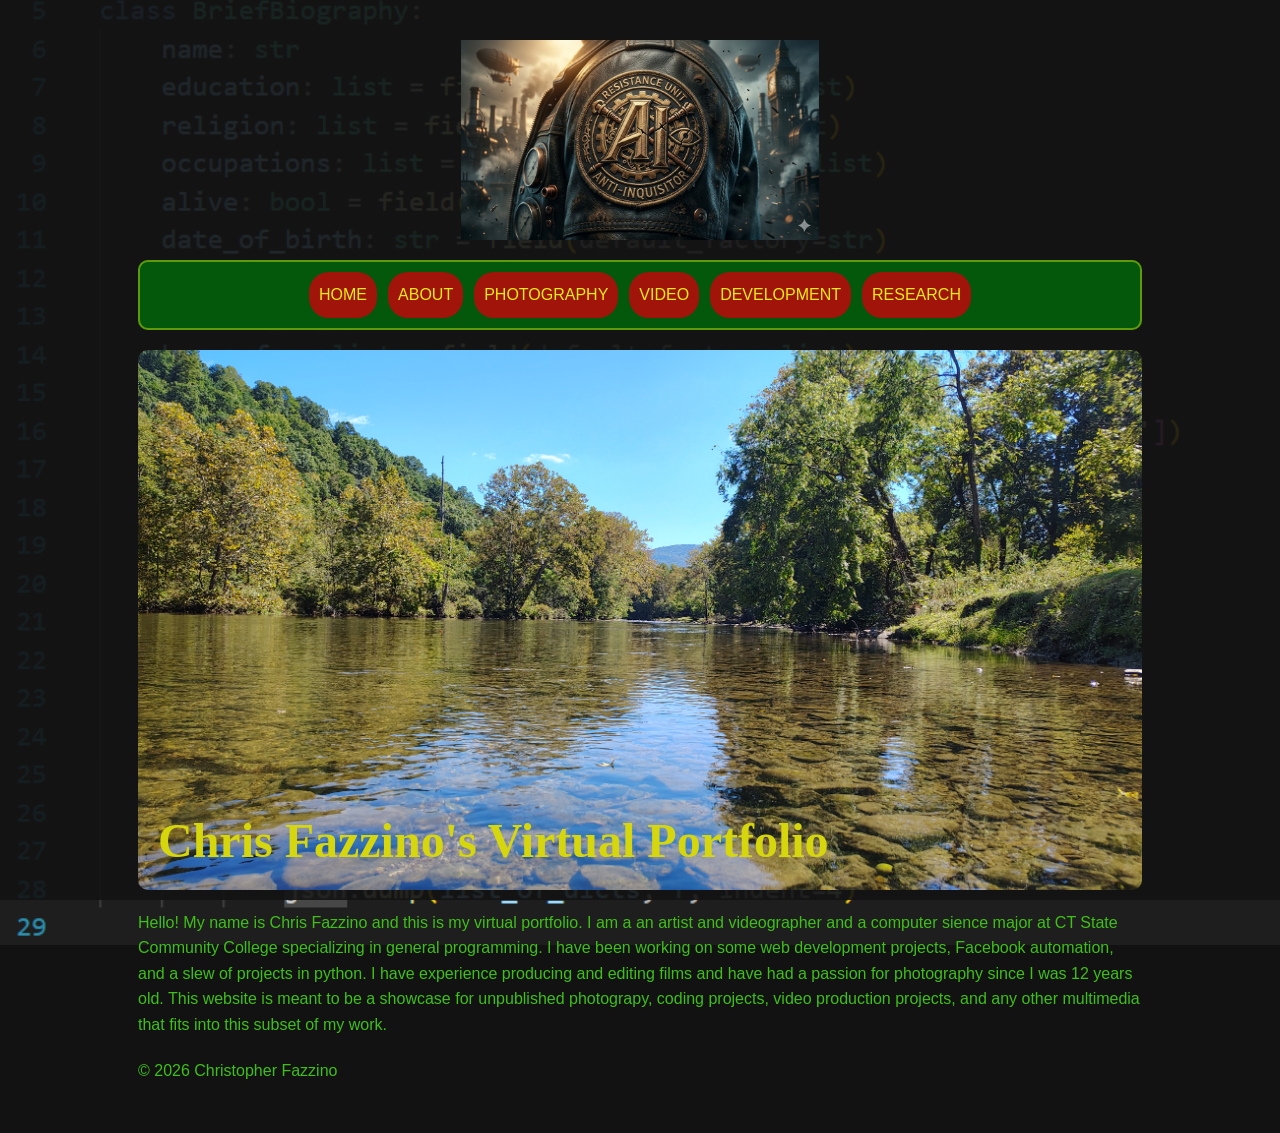
<file: index.html>
<!DOCTYPE html>
<html lang="en">

<head>
    <meta charset="UTF-8">
    <meta name="viewport" content="width=device-width, initial-scale=1.0">
    <link rel="stylesheet" href="css/styles.css">
    <title>Christopher Fazzino's Virtual Portfolio</title>
</head>

<body class="index-page">
    <!-- SITE HEADER Role: Contains site identity and primary navigation.
     This section will eventually be moved into includes/header.html and injected using JavaScript. -->
    <header id="site-header"></header>

    <main class="container">
        <a class="logo" href="index.html">
            <h1 class="hero">
                Chris Fazzino's Virtual Portfolio
            </h1>
        </a> <!-- Role: site identity / home link --> <!-- Semantic role: main content unique to this page -->
        <p>
            Hello! My name is Chris Fazzino and this is my virtual portfolio.
            I am a an artist and videographer and a computer sience major at CT State
            Community College specializing in general programming. I have been working
            on some web development projects, Facebook automation, and a slew of projects in python.
            I have experience producing and editing films and have had a passion for photography since I was
            12 years old. This website is meant to be a showcase for unpublished photograpy,
            coding projects, video production projects, and any other multimedia that fits
            into this subset of my work.
        </p>

    </main>

    <!-- SITE FOOTER Role: Contains secondary information (copyright, secondary links). Will also be extracted into an include later. -->
    <footer id="site-footer"></footer>
    <script src="js/includes.js"></script>
</body>


</html>
</file>
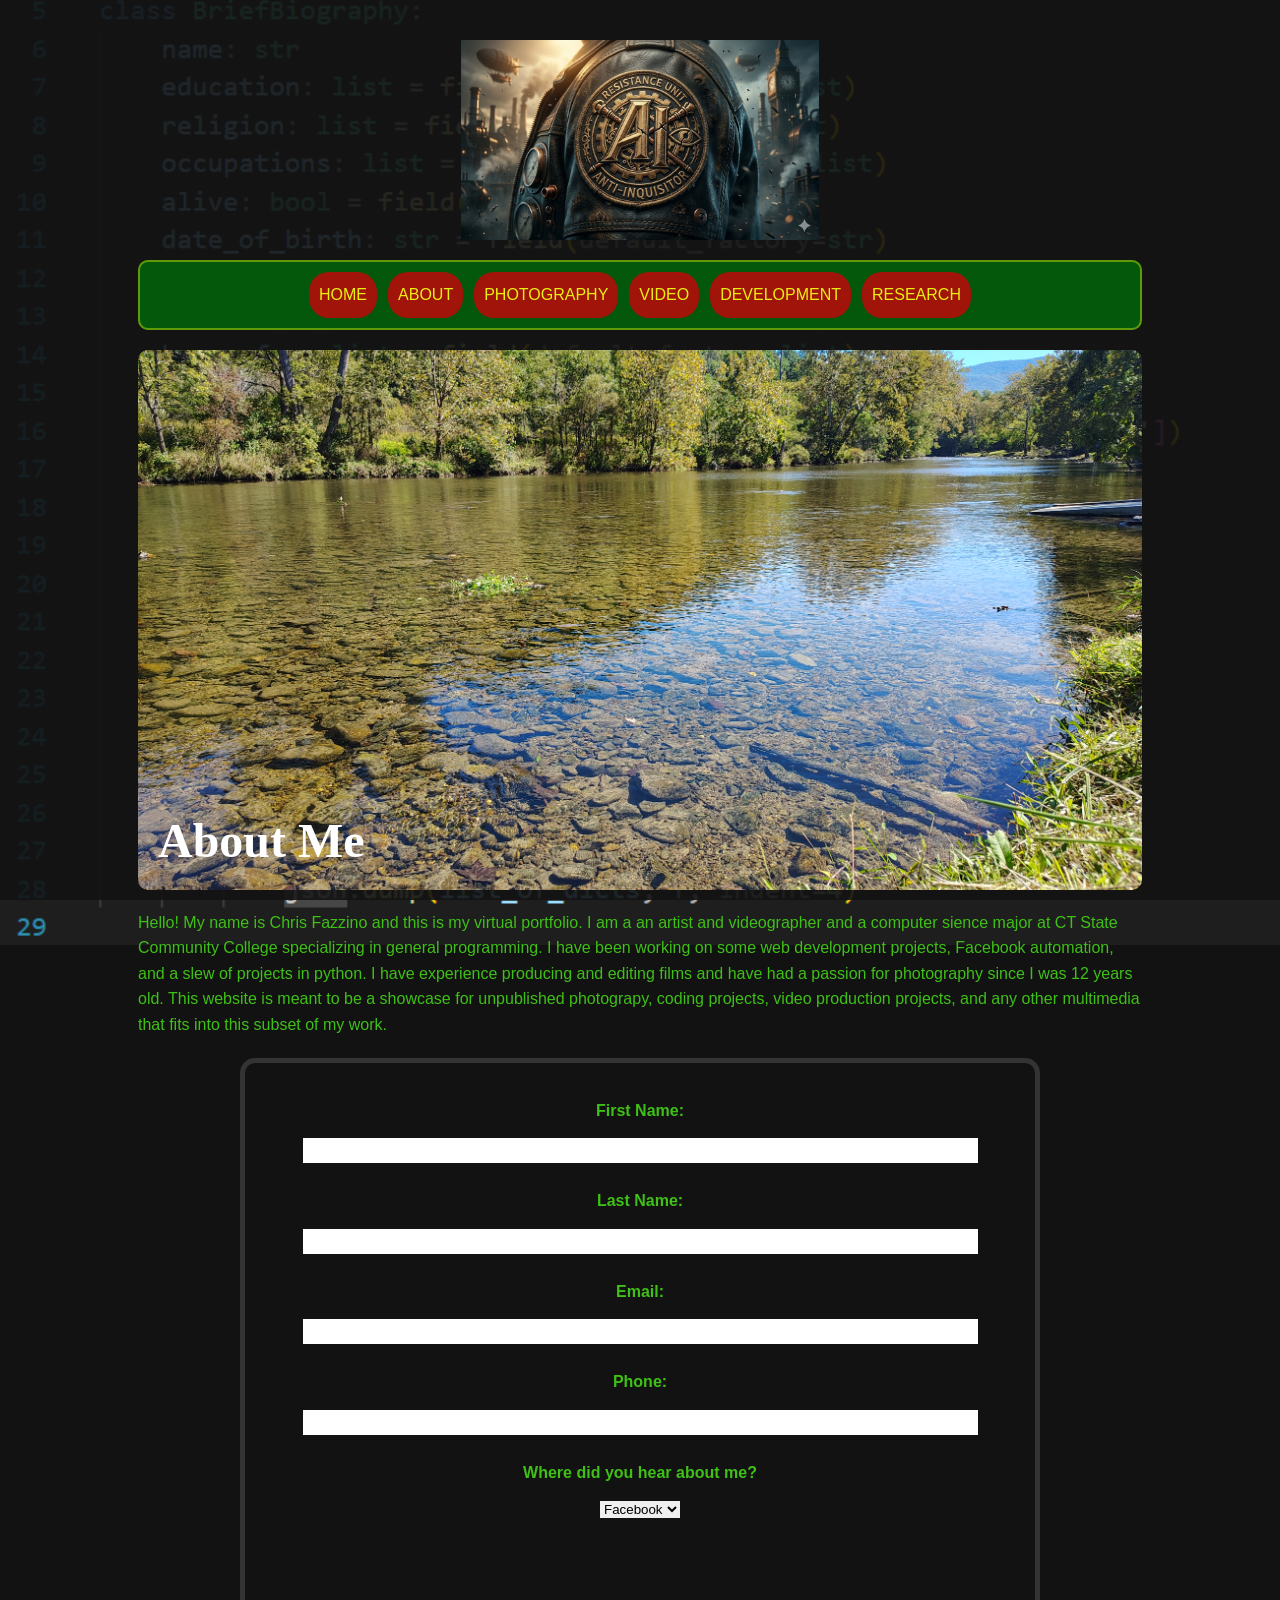
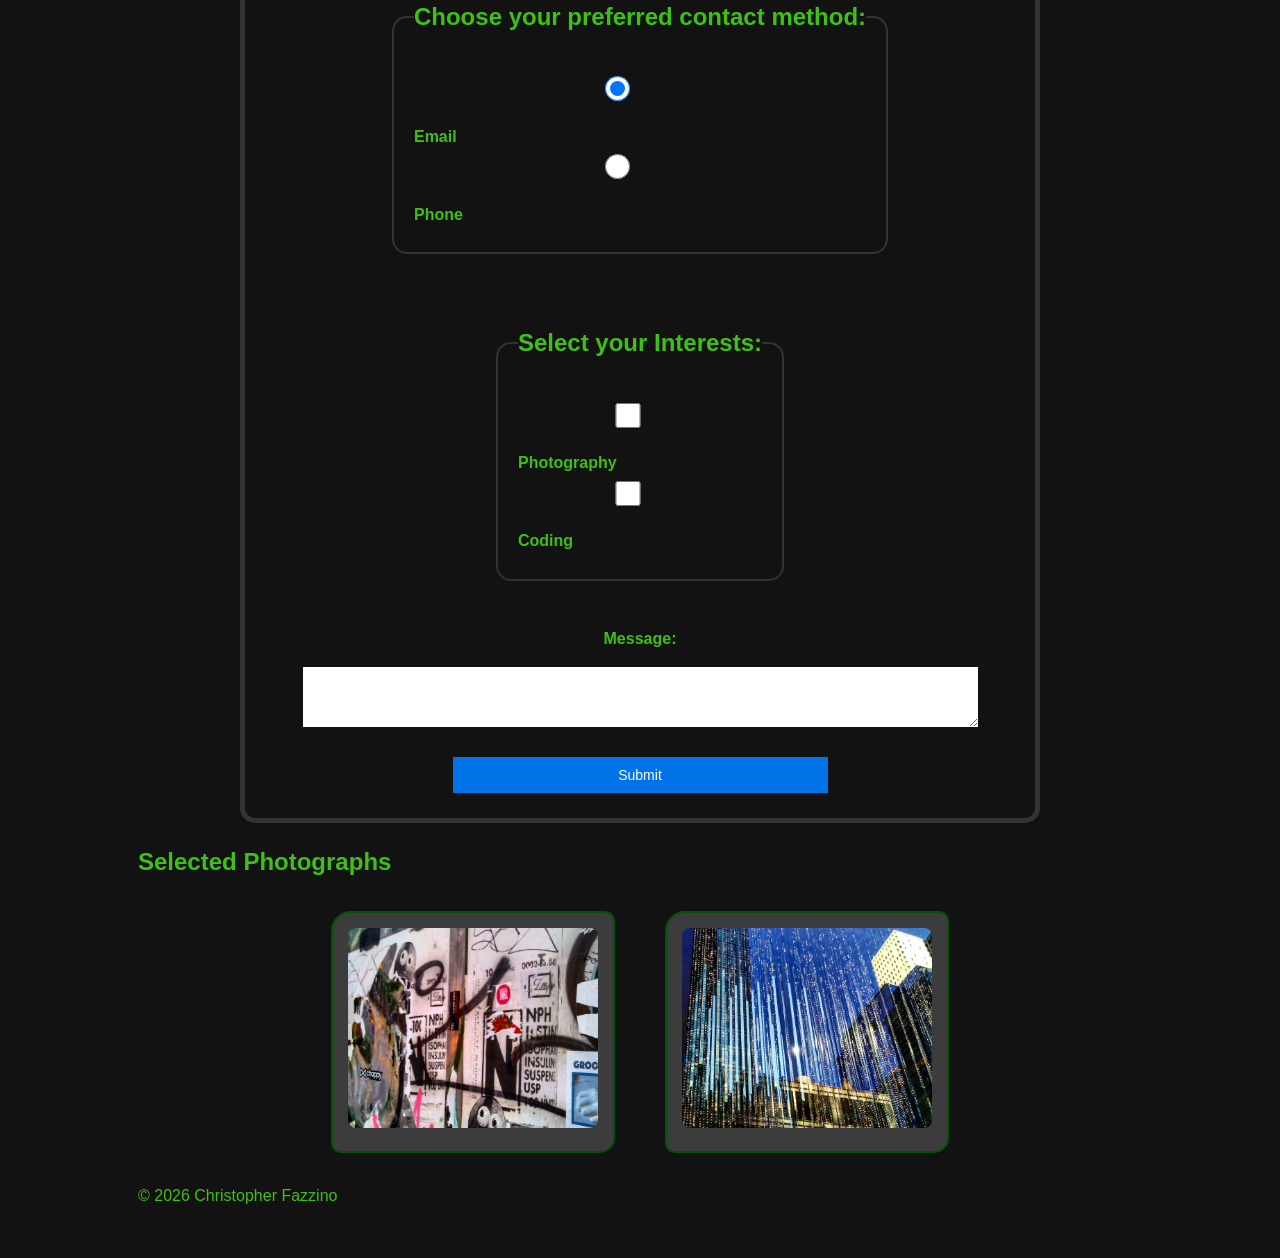
<file: about.html>
<!DOCTYPE html>
<html lang="en">

<head>
    <meta charset="UTF-8">
    <meta name="viewport" content="width=device-width, initial-scale=1.0">
    <link rel="stylesheet" href="css/styles.css">
    <title>About Me</title>
</head>

<body class="about-page">
    <!-- SITE HEADER Role: Contains site identity and primary navigation.
     This section will eventually be moved into includes/header.html and injected using JavaScript. -->
    <header id="site-header"></header>

    <main class="container">
        <a class="logo" href="index.html">
            <h1 class="hero">
                About Me
            </h1>

        </a> <!-- Role: site identity / home link --> <!-- Semantic role: main content unique to this page -->
        <p>
            Hello! My name is Chris Fazzino and this is my virtual portfolio.
            I am a an artist and videographer and a computer sience major at CT State
            Community College specializing in general programming. I have been working
            on some web development projects, Facebook automation, and a slew of projects in python.
            I have experience producing and editing films and have had a passion for photography since I was
            12 years old. This website is meant to be a showcase for unpublished photograpy,
            coding projects, video production projects, and any other multimedia that fits
            into this subset of my work.
        </p> <!-- Body paragraph -->

        <form action="https://formspree.io/f/xnpjgbge" method="POST">
            <label for="first-name">First Name:</label>
            <input type="text" id="first-name" name="first-name" minlength="2" maxlength="20" required>

            <label for="last-name">Last Name:</label>
            <input type="text" id="last-name" name="last-name" minlength="2" maxlength="20" required>

            <label for="email">Email:</label>
            <input type="email" id="email" name="email" required>

            <label for="phone">Phone:</label>
            <input type="tel" id="phone" name="phone">

            <label for="hear-about-me">Where did you hear about me?</label>

            <select id="hear-about-me" name="hear_about_me">
                <option value="facebook">Facebook</option>
                <option value="instagram">Instagram</option>
                <option value="github">Github</option>
                <option value="other">Other</option>
            </select>


            <label for=""></label>
            <fieldset>
                <legend>
                    <h2>Choose your preferred contact method:</h2>
                </legend>

                <div>
                    <input type="radio" id="contact-email" name="contact_method" value="email" checked>
                    <label for="contact-email">Email</label>
                </div>

                <div>
                    <input type="radio" id="contact-phone" name="contact_method" value="phone">
                    <label for="contact-phone">Phone</label>
                </div>
            </fieldset>

            <fieldset>
                <legend>
                    <h2>Select your Interests:</h2>
                </legend>

                <div>
                    <input type="checkbox" id="interest-photography" name="interests" value="photography">
                    <label for="interest-photography">Photography</label>
                </div>

                <div>
                    <input type="checkbox" id="interest-coding" name="interests" value="coding">
                    <label for="interest-coding">Coding</label>
                </div>
            </fieldset>


            <label for="message">Message:</label>
            <textarea id="message" name="message" rows="4"></textarea>

            <button type="submit">Submit</button>
        </form>

        <h2>Selected Photographs</h2>
        <section class="flex-demo">

            <div class="card">
                <img src="assets/photography/a_paste_up.jpg" alt="Describe the photo">
            </div>
            <div class="card">
                <img src="assets/photography/a_sparkle_reflect.jpg" alt="Describe the photo">
            </div> <!-- copy the card div 3 to 5 more times -->
        </section>

    </main>

    <!-- SITE FOOTER Role: Contains secondary information (copyright, secondary links). Will also be extracted into an include later. -->
    <footer id="site-footer"></footer>
    <script src="js/includes.js"></script>
</body>


</html>
</file>
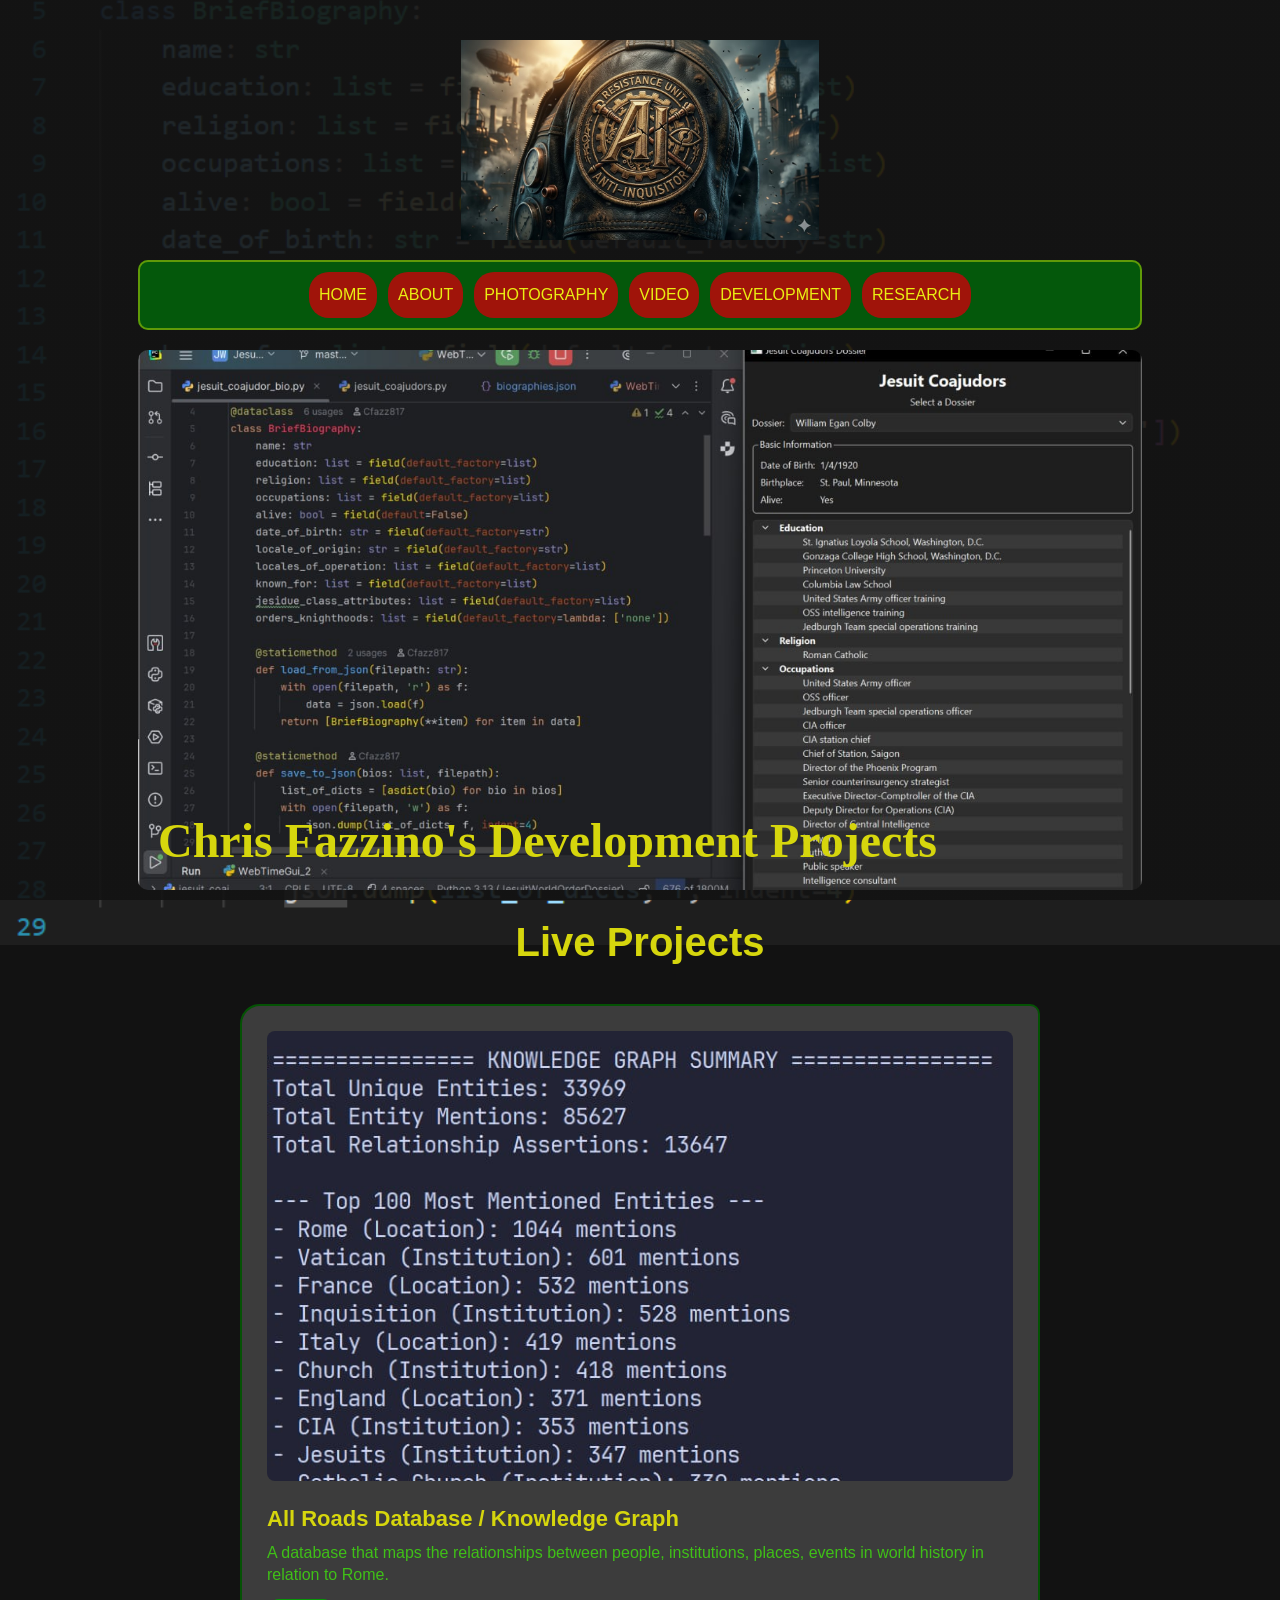
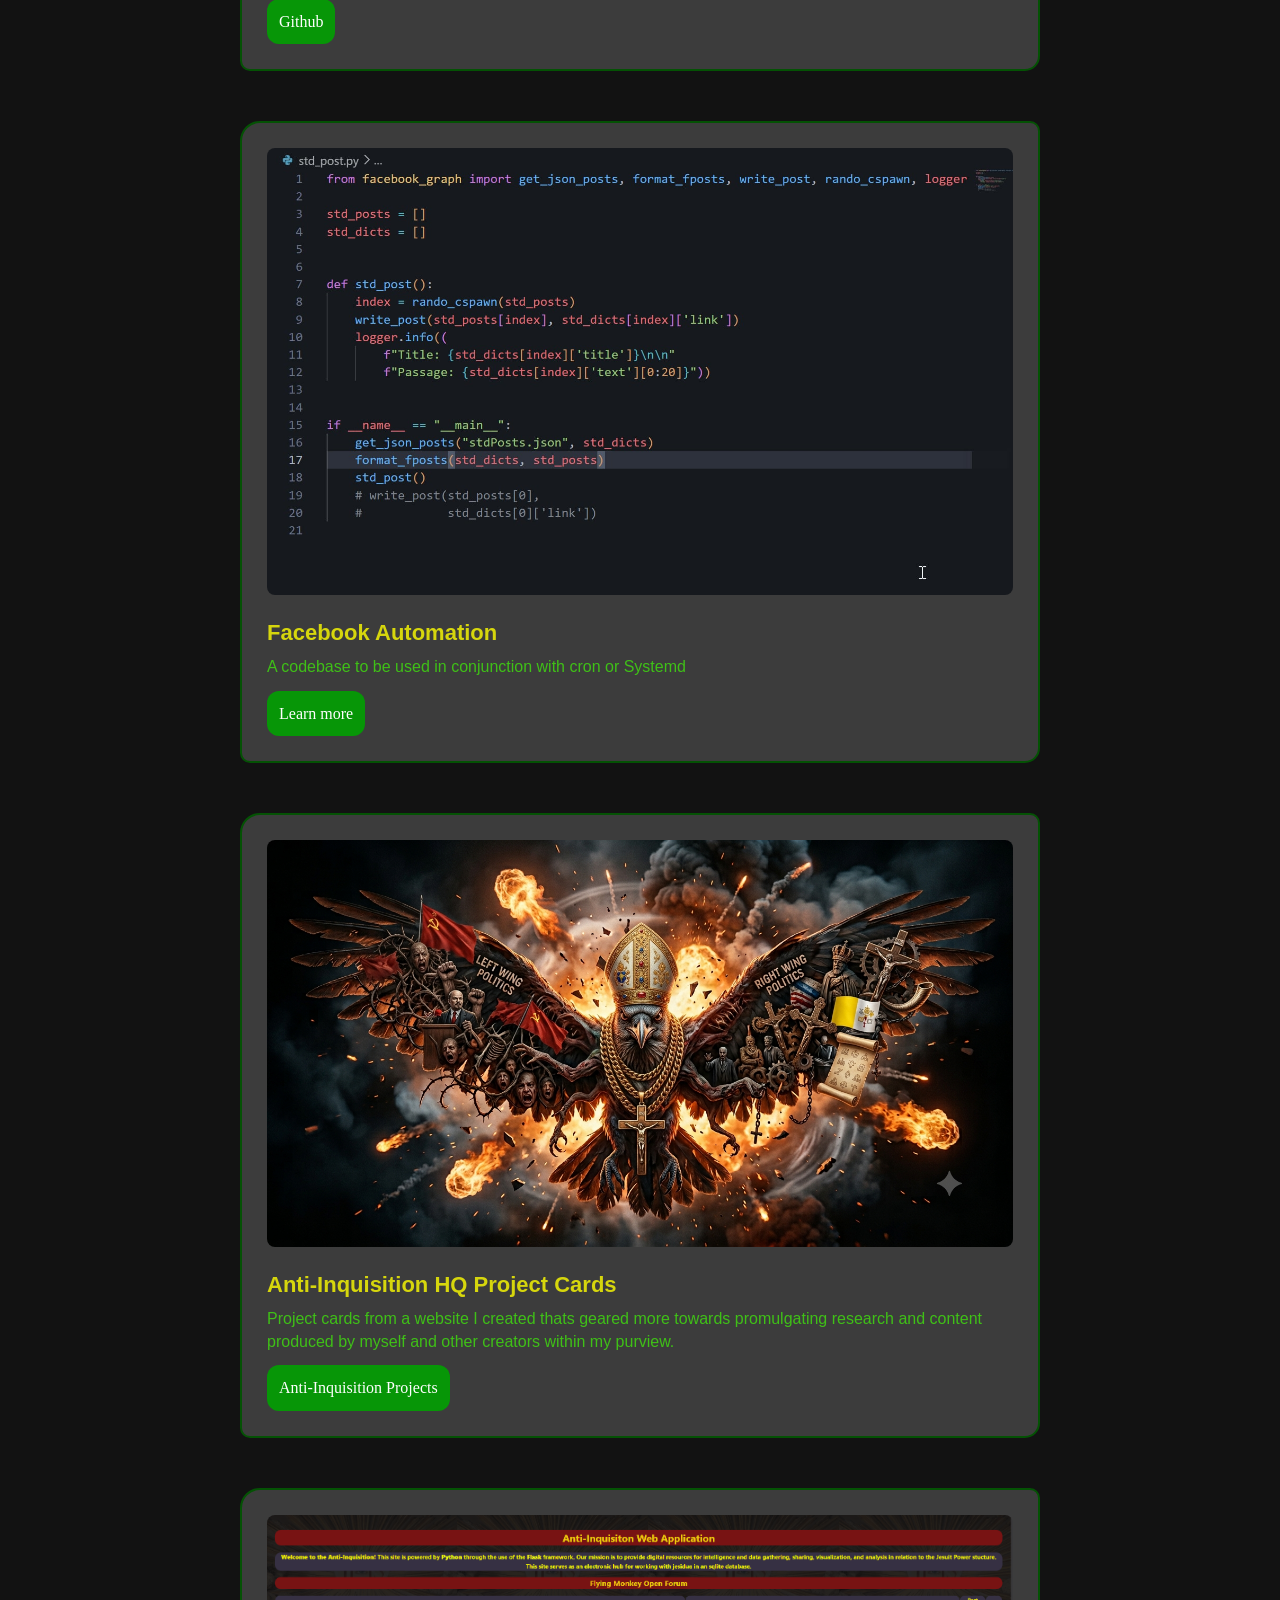
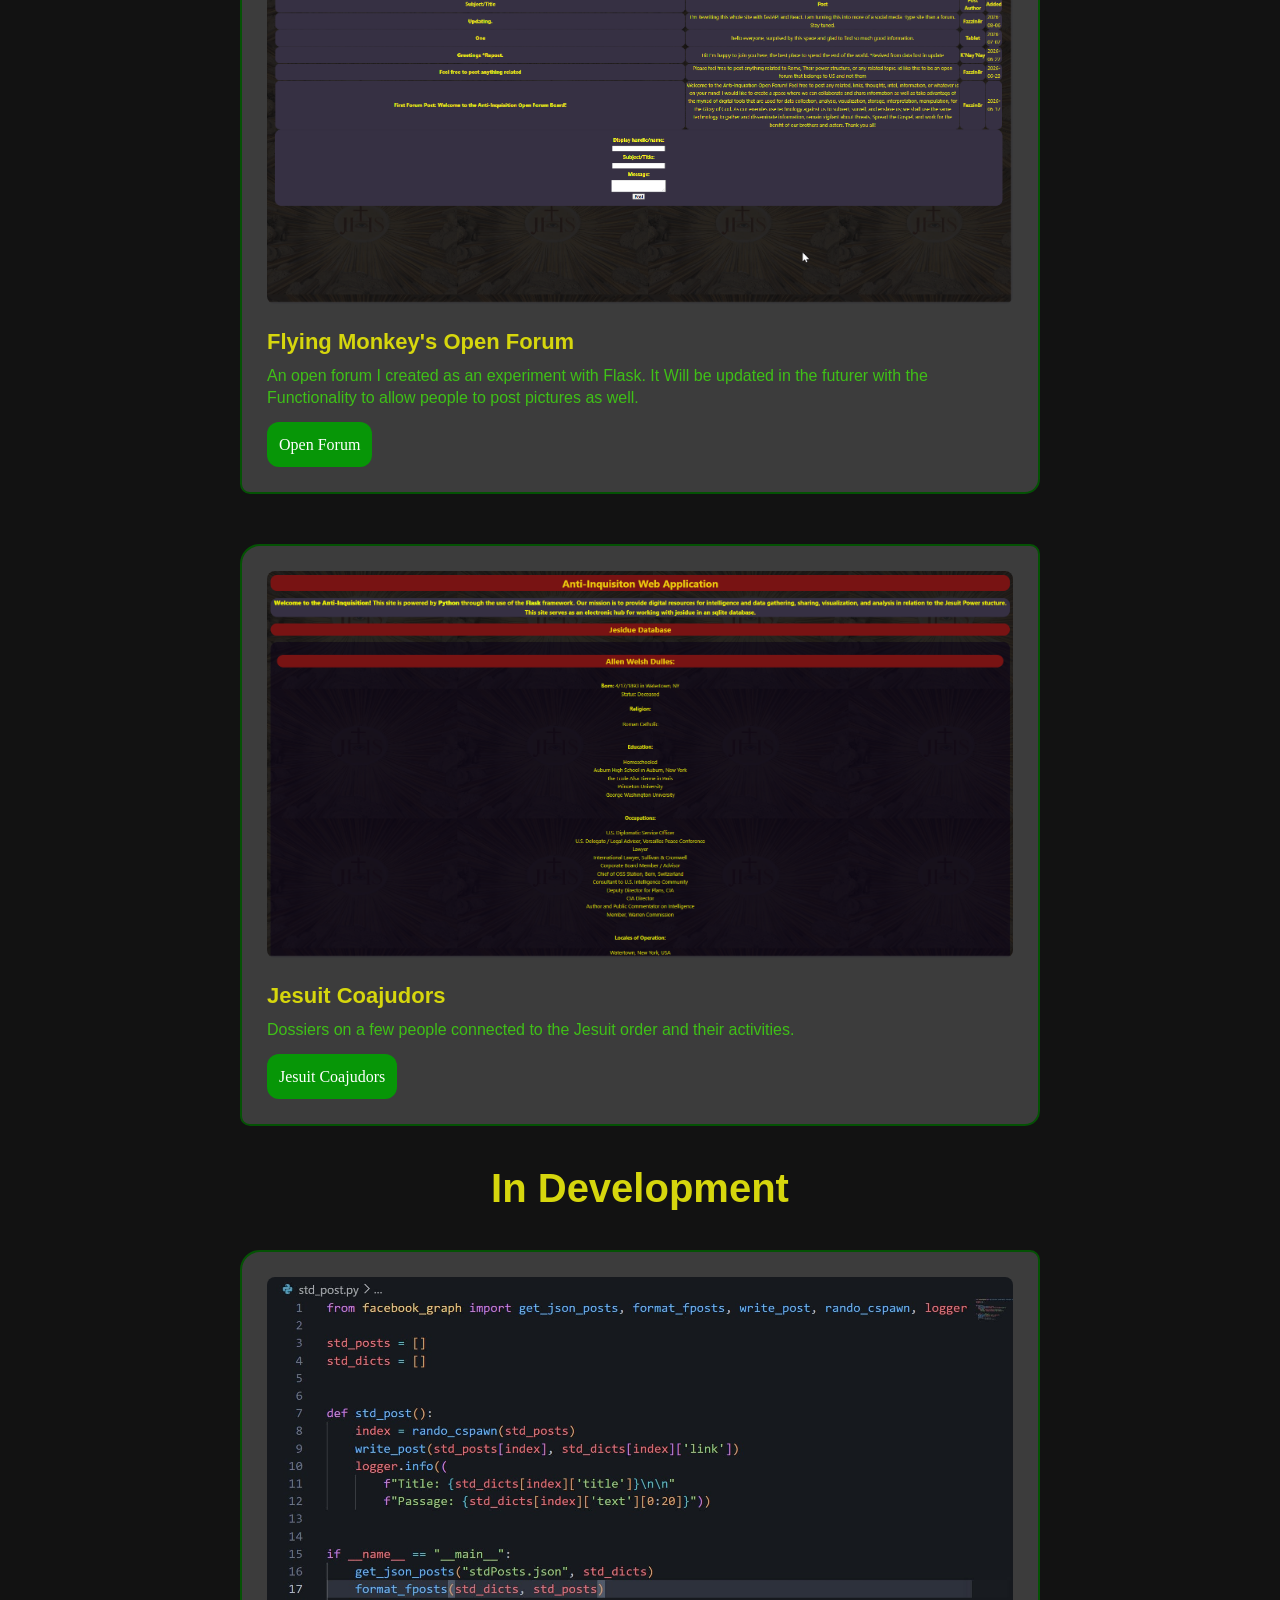
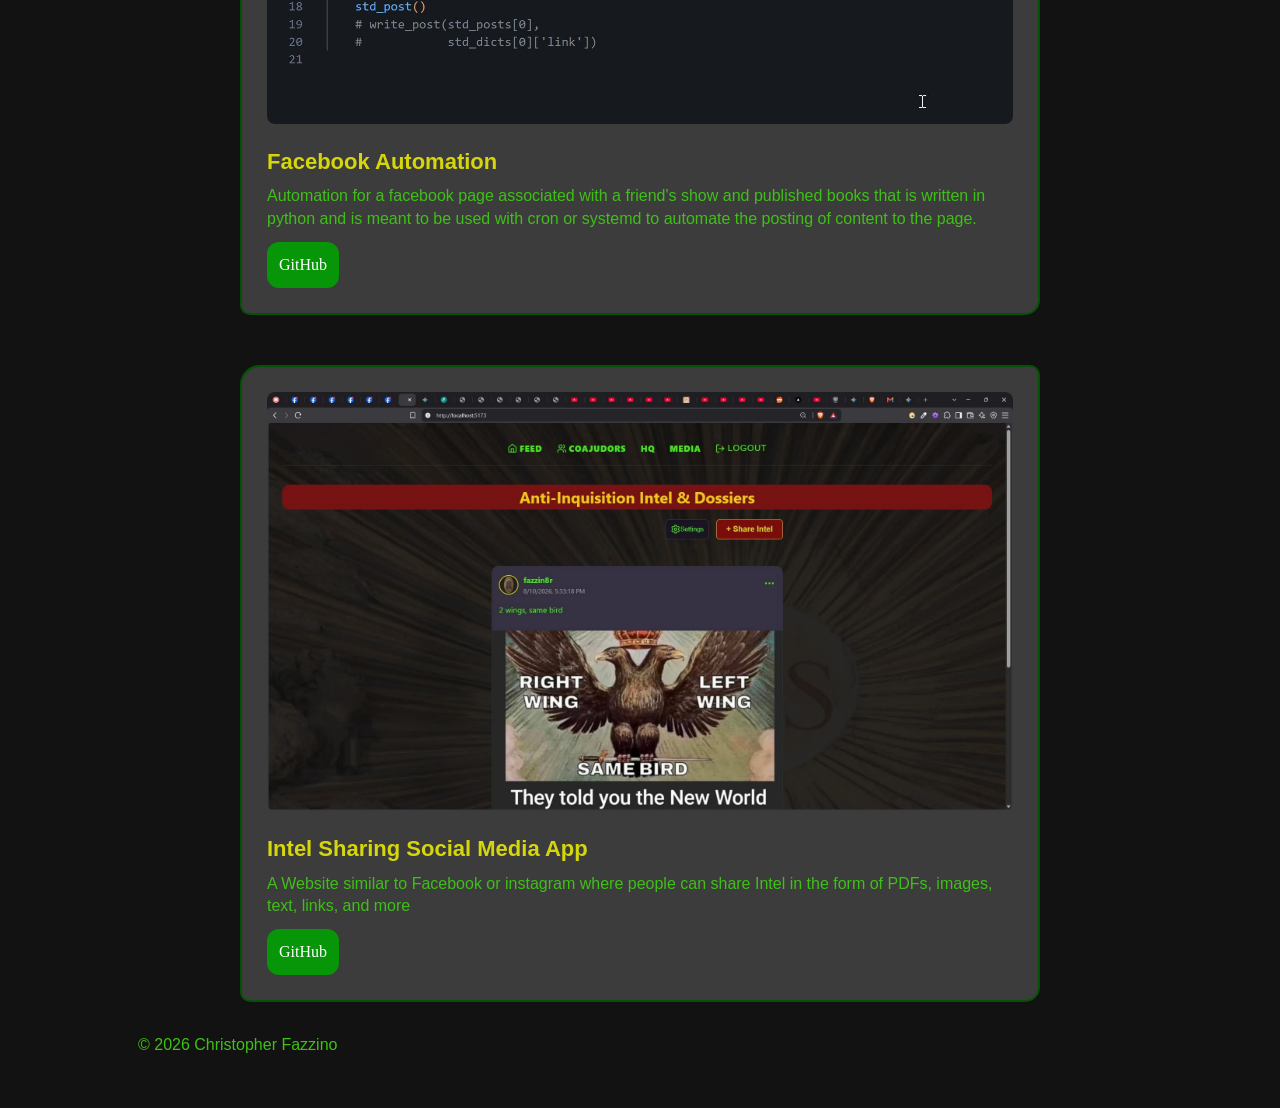
<file: development.html>
<!DOCTYPE html>
<html lang="en">

<head>
    <meta charset="UTF-8">
    <meta name="viewport" content="width=device-width, initial-scale=1.0">
    <link rel="stylesheet" href="css/styles.css">
    <title>Christopher Fazzino's Development Projects</title>
</head>

<body class="development-page">
    <!-- SITE HEADER Role: Contains site identity and primary navigation.
     This section will eventually be moved into includes/header.html and injected using JavaScript. -->
    <header id="site-header"></header>

    <main class="container">
        <a class="logo" href="index.html">
            <h1 class="hero">
                Chris Fazzino's Development Projects
            </h1>
        </a> <!-- Role: site identity / home link --> <!-- Semantic role: main content unique to this page -->


        <h2>Live Projects</h2>
        <section class="flex-demo">

            <div class="card">
                <img src="assets/database_report.jpg" alt="Describe the photo">
                <h4>All Roads Database / Knowledge Graph</h4>
                <p>
                    A database that maps the relationships between people, institutions,
                    places, events in world history in relation to Rome.
                </p>
                <a href="https://github.com/Cfazz817/Entity_and_Relationship_Knowledge_Graph_Pipeline/" class="button">
                    Github
                </a>
            </div>
            <div class="card">
                <img src="assets/fb_automation.jpg" alt="Describe the photo">
                <h4>Facebook Automation</h4>
                <p>A codebase to be used in conjunction with cron or Systemd</p>
                <a href="about.html" class="button">Learn more</a>
            </div>
            <div class="card">
                <img src="assets/Gemini_Generated_Image_.png" alt="Describe the photo">
                <h4>Anti-Inquisition HQ Project Cards</h4>
                <p>
                    Project cards from a website I created thats geared more towards promulgating
                    research and content produced by myself and other creators within
                    my purview.
                </p>
                <a href="https://cfazz817.github.io/anti_inquisitor_hq/projects.html" class="button">
                    Anti-Inquisition Projects
                </a>
            </div>
            <div class="card">
                <img src="assets/openForum.png" alt="Describe the photo">
                <h4>Flying Monkey's Open Forum</h4>
                <p>
                    An open forum I created as an experiment with Flask.
                    It Will be updated in the futurer with the Functionality
                    to allow people to post pictures as well.
                </p>
                <a href="https://grab-shadiness-whoopee.ngrok-free.dev/" class="button">
                    Open Forum
                </a>
            </div>
            <div class="card">
                <img src="assets/briefbio.png" alt="Brief Biographies">
                <h4>Jesuit Coajudors</h4>
                <p>Dossiers on a few people connected to the Jesuit order and their activities.</p>
                <a href="https://grab-shadiness-whoopee.ngrok-free.dev/briefbio" class="button">
                    Jesuit Coajudors
                </a>
            </div>
            <!-- copy the card div 3 to 5 more times -->
        </section>
        <h2>In Development</h2>
        <section class="flex-demo">

            <div class="card">
                <img src="assets/fb_automation.jpg" alt="Describe the photo">
                <h4>Facebook Automation</h4>
                <p>
                    Automation for a facebook page associated with a friend's
                    show and published books that is written in python and is meant
                    to be used with cron or systemd to automate the posting of content to the page.
                </p>
                <a href="https://github.com/Cfazz817/FedBook-Automation-and-Cirucci-Quotes" class="button">
                    GitHub
                </a>
            </div>
            <div class="card">
                <img src="assets/FB_IMG_1786404207663.jpg" alt="Describe the photo">
                <h4>Intel Sharing Social Media App</h4>
                <p>
                    A Website similar to Facebook or instagram where people can share Intel
                    in the form of PDFs, images, text, links, and more
                </p>
                <a href="https://github.com/Cfazz817/Intel-Sharing-App" class="button">
                    GitHub
                </a>
            </div>
            <!-- copy the card div 3 to 5 more times -->
        </section>

    </main>

    <!-- SITE FOOTER Role: Contains secondary information (copyright, secondary links). Will also be extracted into an include later. -->
    <footer id="site-footer"></footer>
    <script src="js/includes.js"></script>
</body>


</html>
</file>
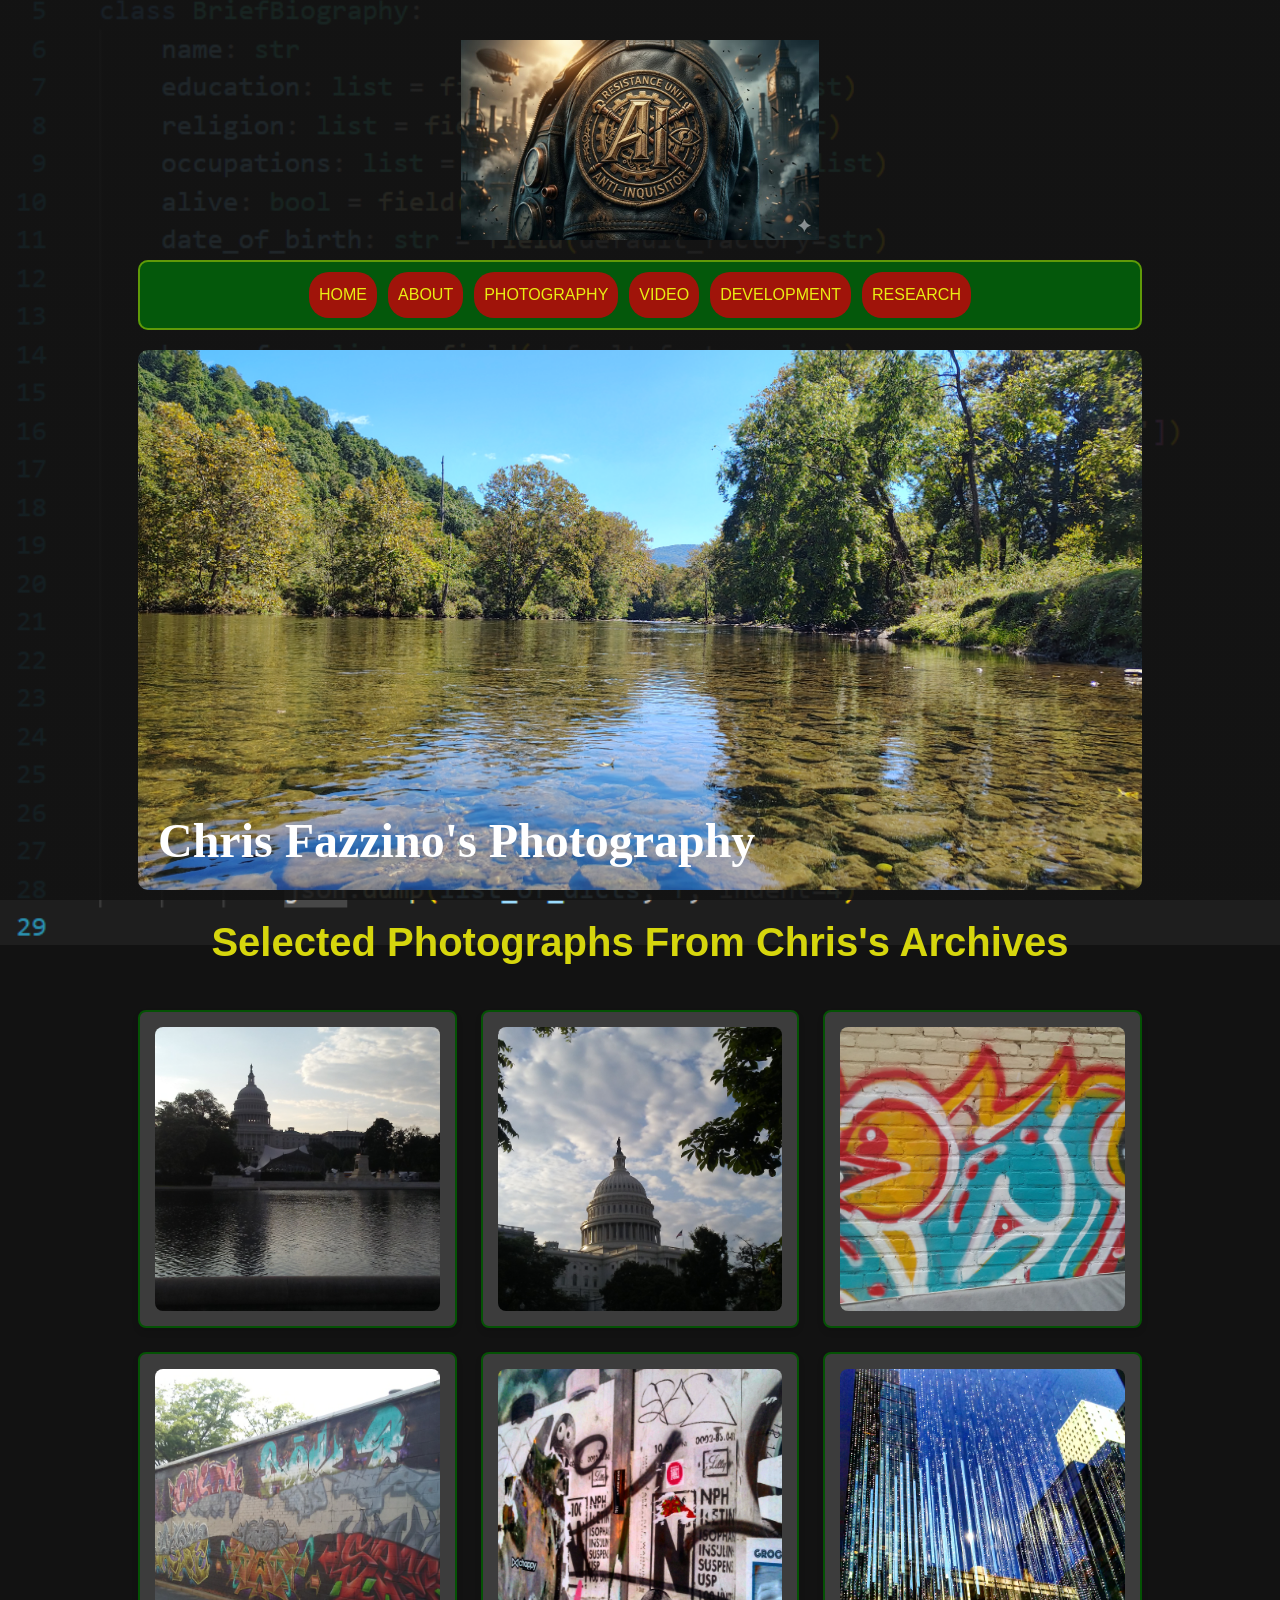
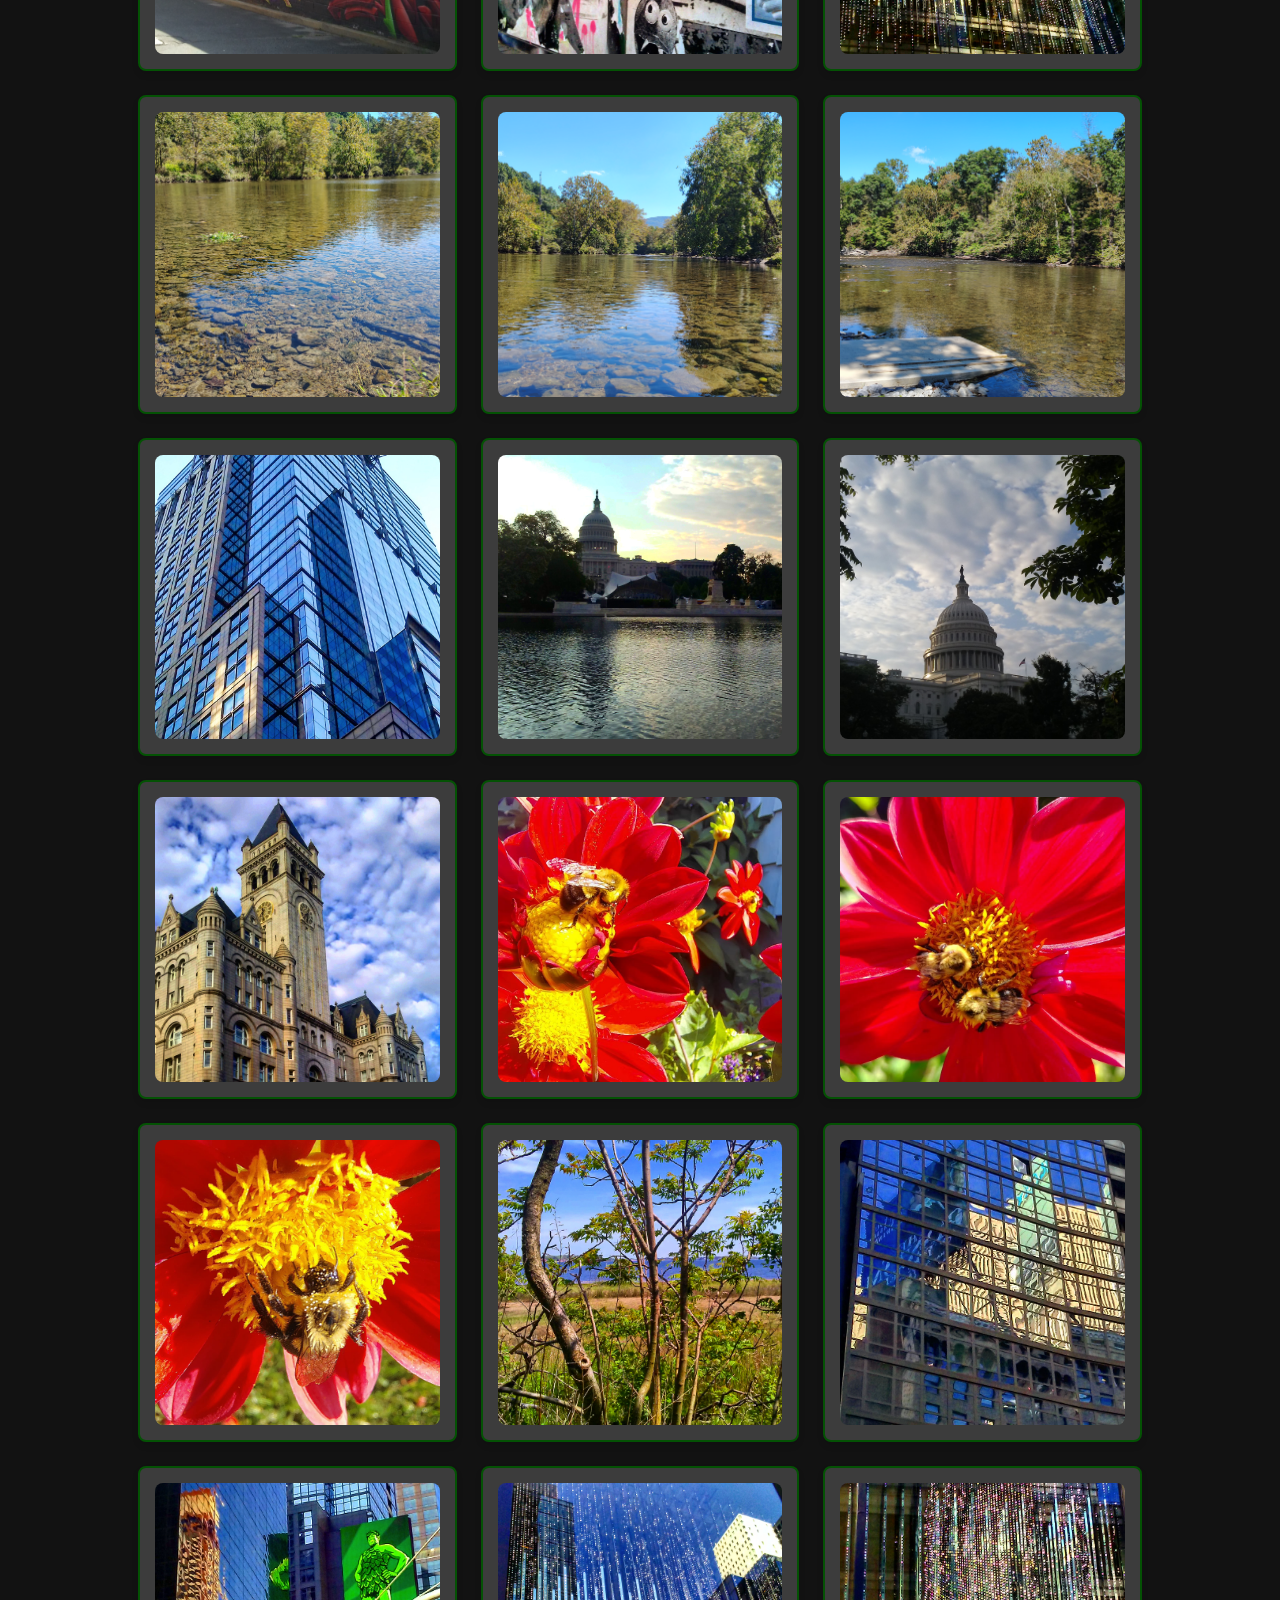
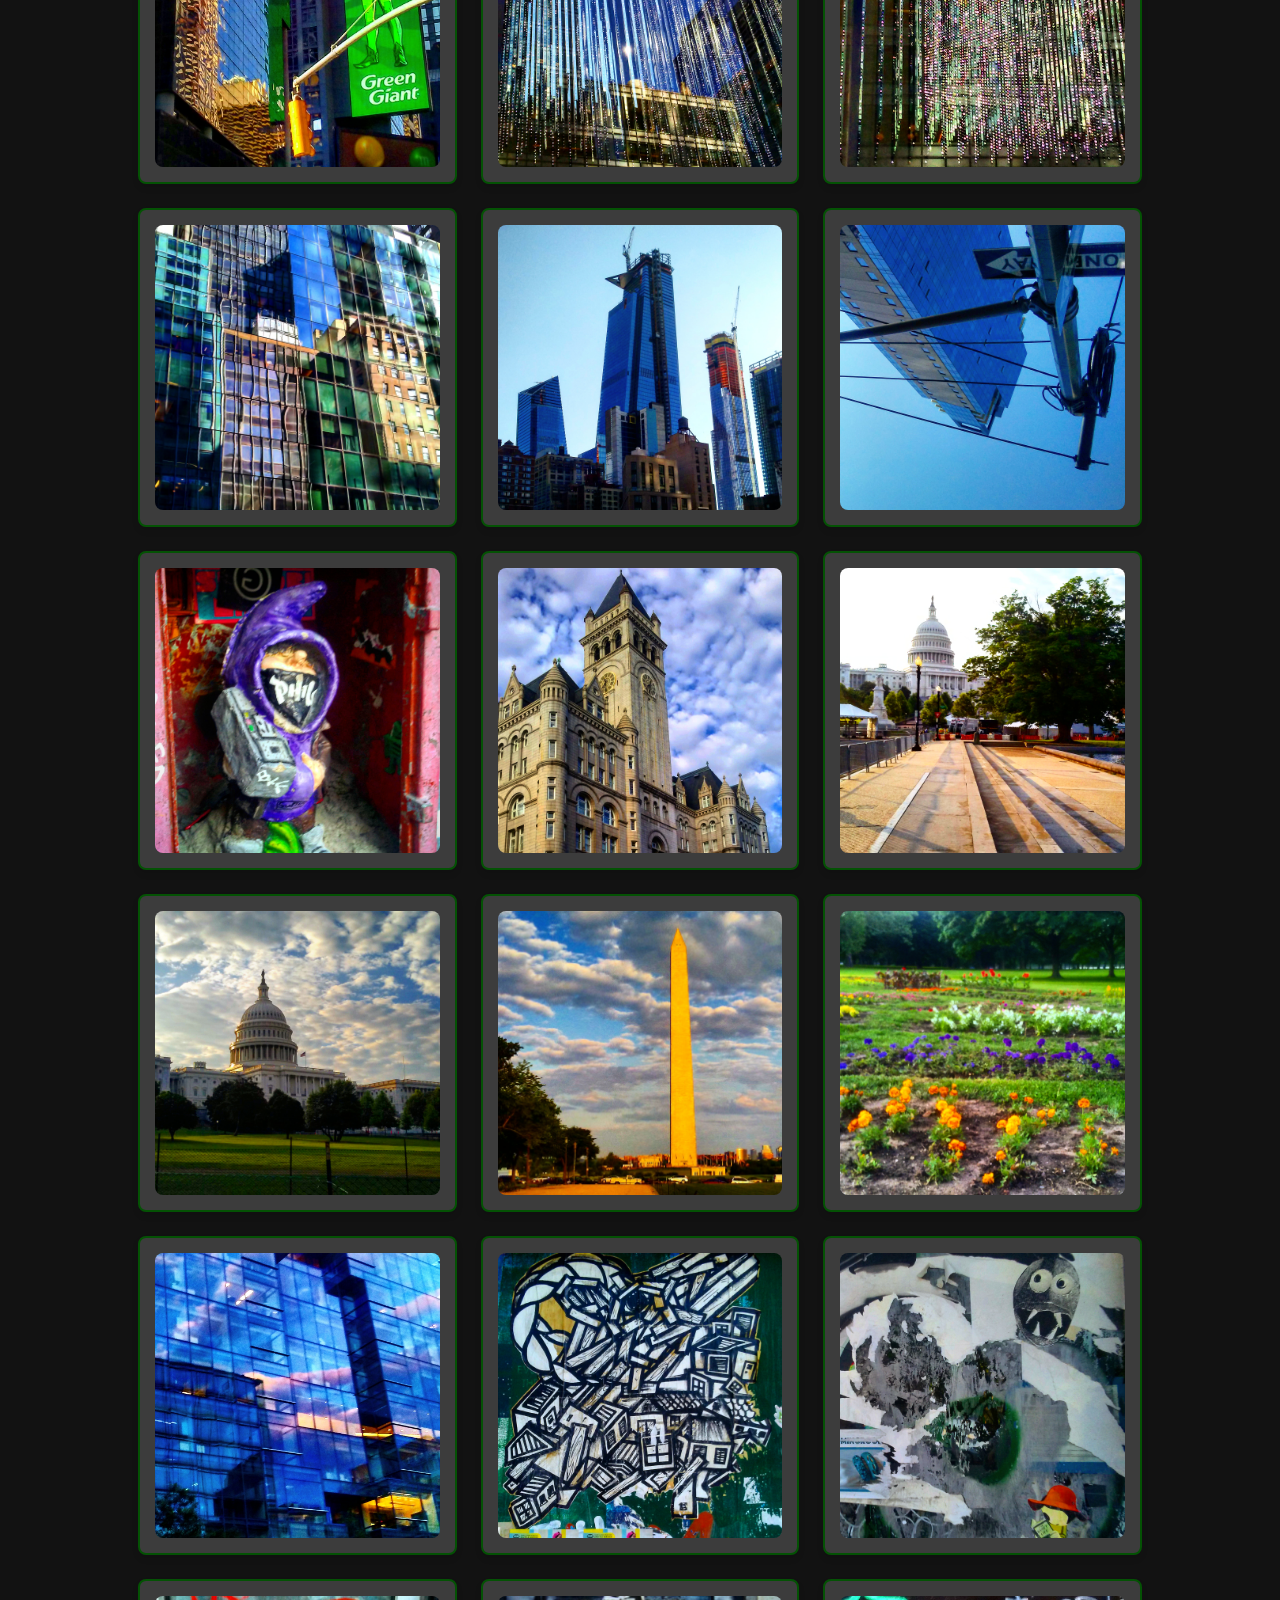
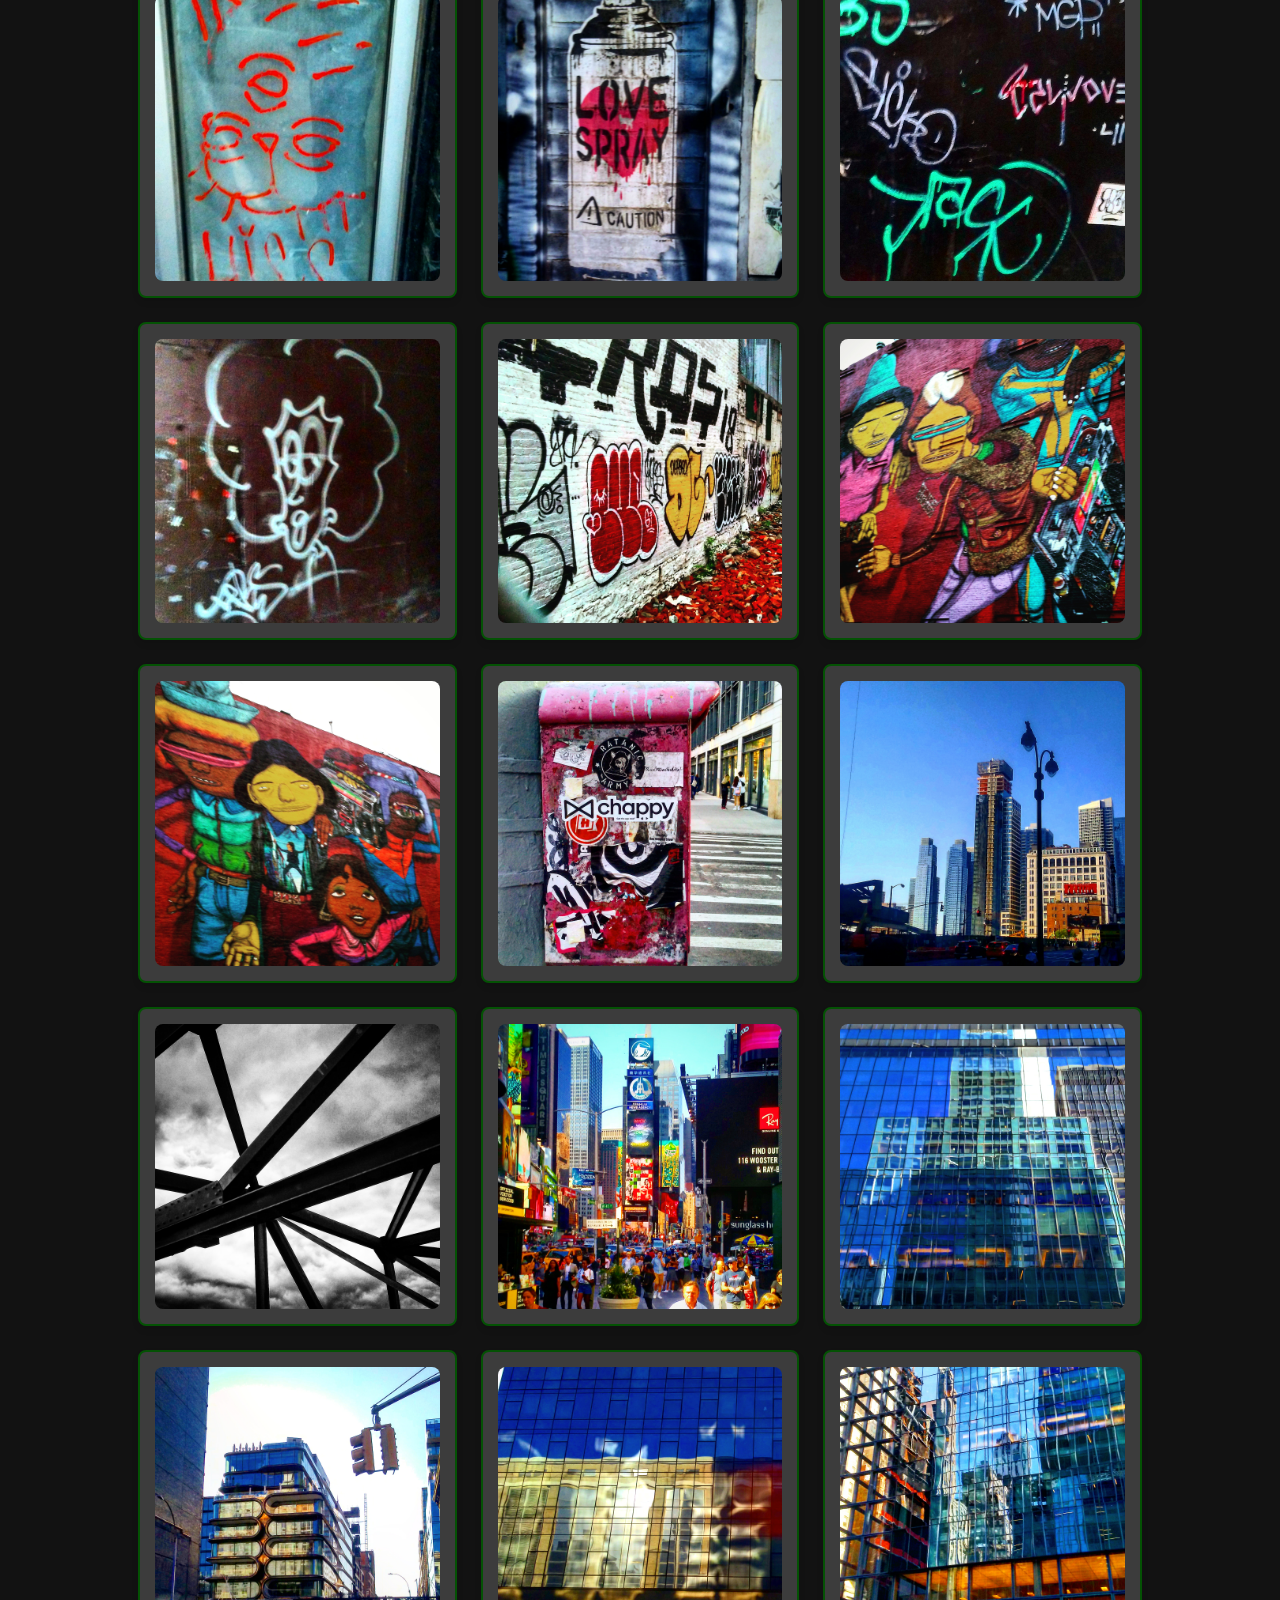
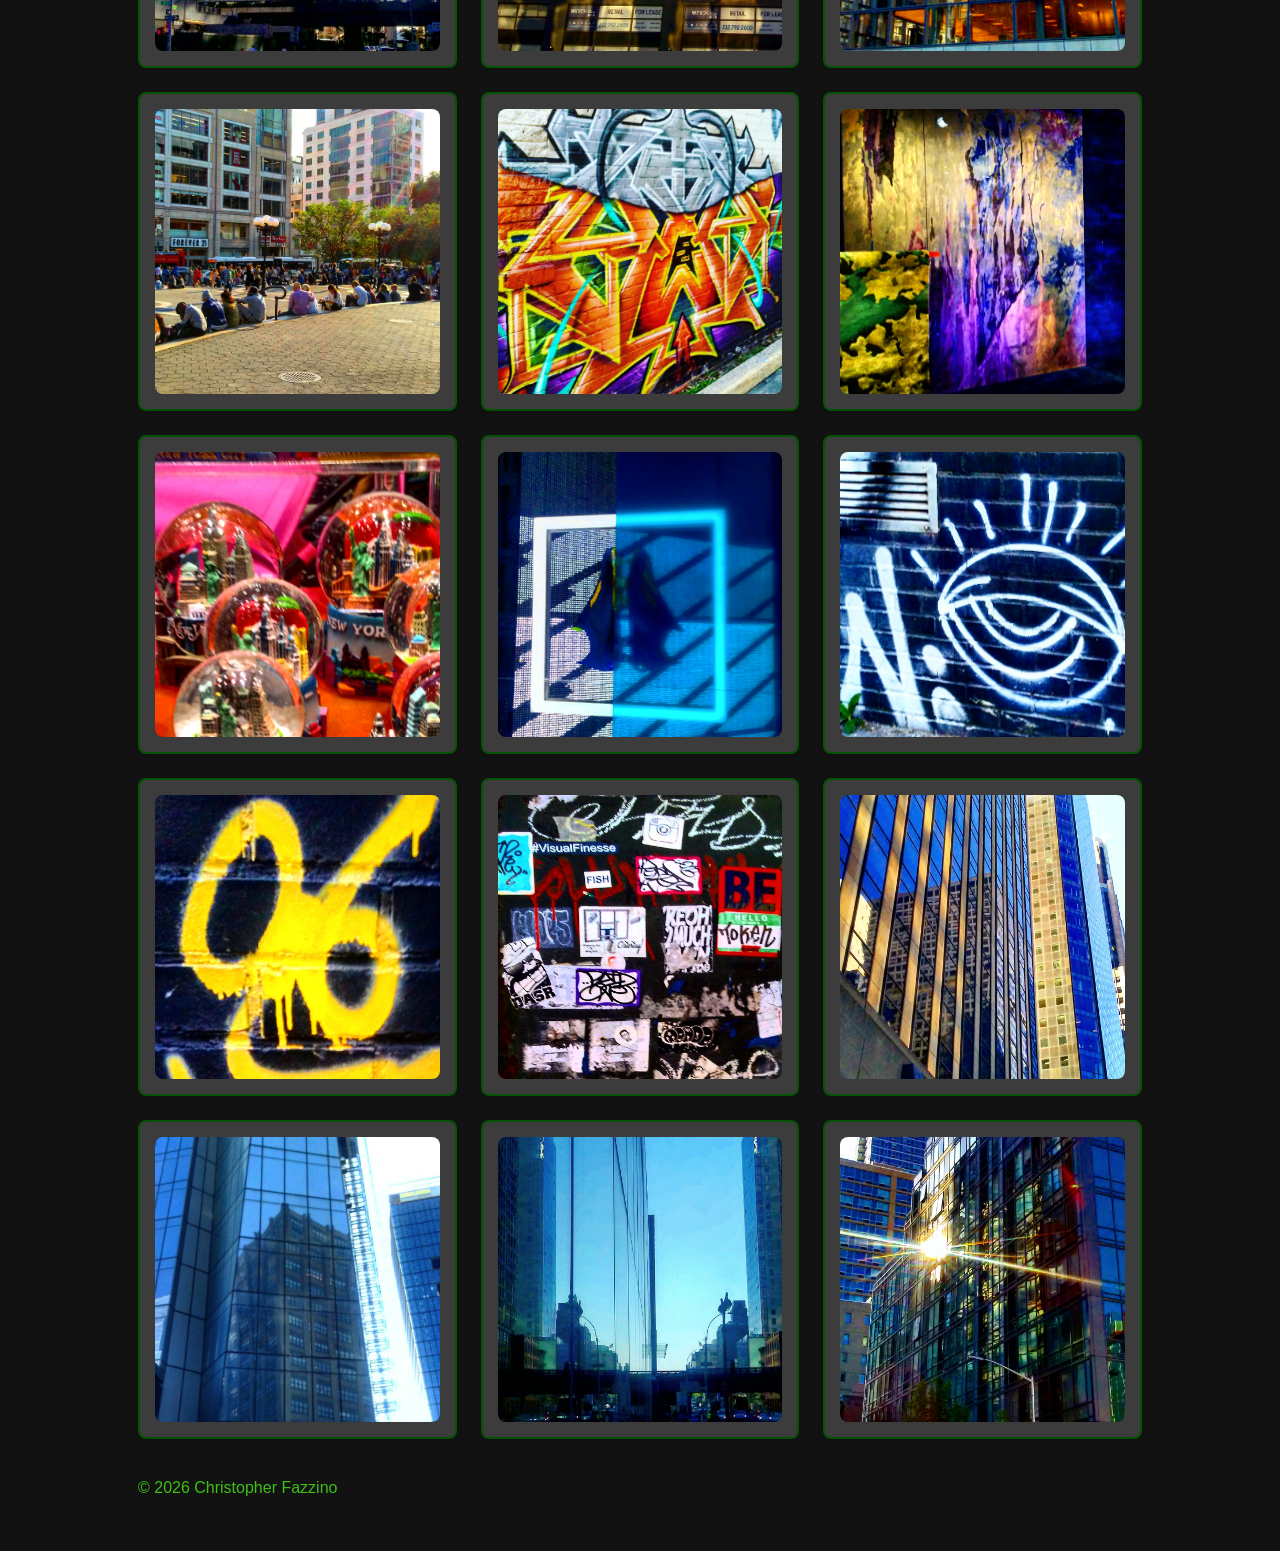
<file: photography.html>
<!DOCTYPE html>
<html lang="en">

<head>
    <meta charset="UTF-8">
    <meta name="viewport" content="width=device-width, initial-scale=1.0">
    <link rel="stylesheet" href="css/styles.css">
    <title>Christopher Fazzino's Photography</title>
</head>

<body class="photography-page">
    <!-- SITE HEADER Role: Contains site identity and primary navigation.
     This section will eventually be moved into includes/header.html and injected using JavaScript. -->
    <header id="site-header"></header>

    <main class="container">
        <h1 class="hero">
            Chris Fazzino's Photography
        </h1>
        <h2>Selected Photographs From Chris's Archives</h2>
        <section class="grid-time">
            <div class="card">
                <img src="assets/photography/0526180654.jpg" alt="a photo from chris's collection">
            </div>
            <div class="card">
                <img src="assets/photography/0526180700.jpg" alt="a photo from chris's collection">
            </div>
            <div class="card">
                <img src="assets/photography/0608181413.jpg" alt="a photo from chris's collection">
            </div>
            <div class="card">
                <img src="assets/photography/0608181542.jpg" alt="a photo from chris's collection">
            </div>
            <div class="card">
                <img src="assets/photography/a_paste_up.jpg" alt="a photo from chris's collection">
            </div>
            <div class="card">
                <img src="assets/photography/a_sparkle_reflect.jpg" alt="a photo from chris's collection">
            </div>
            <div class="card">
                <img src="assets/photography/blue_ridge_1.jpg" alt="a photo from chris's collection">
            </div>
            <div class="card">
                <img src="assets/photography/blue_ridge_2.jpg" alt="a photo from chris's collection">
            </div>
            <div class="card">
                <img src="assets/photography/blue_ridge_3.jpg" alt="a photo from chris's collection">
            </div>
            <div class="card">
                <img src="assets/photography/building_reflect.jpg" alt="a photo from chris's collection">
            </div>
            <div class="card">
                <img src="assets/photography/capitol_reflect.jpg" alt="a photo from chris's collection">
            </div>
            <div class="card">
                <img src="assets/photography/dc_capitol_sky.jpg" alt="a photo from chris's collection">
            </div>
            <div class="card">
                <img src="assets/photography/dc_gothic.jpg" alt="a photo from chris's collection">
            </div>
            <div class="card">
                <img src="assets/photography/flower1.jpg" alt="a photo from chris's collection">
            </div>
            <div class="card">
                <img src="assets/photography/flower2.jpg" alt="a photo from chris's collection">
            </div>
            <div class="card">
                <img src="assets/photography/flower3.jpg" alt="a photo from chris's collection">
            </div>
            <div class="card">
                <img src="assets/photography/IMG_20180524_134729_000.jpg" alt="a photo from chris's collection">
            </div>
            <div class="card">
                <img src="assets/photography/IMG_20180524_213017_339.jpg" alt="a photo from chris's collection">
            </div>
            <div class="card">
                <img src="assets/photography/IMG_20180524_213231_114.jpg" alt="a photo from chris's collection">
            </div>
            <div class="card">
                <img src="assets/photography/IMG_20180524_213646_178.jpg" alt="a photo from chris's collection">
            </div>
            <div class="card">
                <img src="assets/photography/IMG_20180524_215213_538.jpg" alt="a photo from chris's collection">
            </div>
            <div class="card">
                <img src="assets/photography/IMG_20180524_215449_820.jpg" alt="a photo from chris's collection">
            </div>
            <div class="card">
                <img src="assets/photography/IMG_20180526_021721_939.jpg" alt="a photo from chris's collection">
            </div>
            <div class="card">
                <img src="assets/photography/IMG_20180526_035545_763.jpg" alt="a photo from chris's collection">
            </div>
            <div class="card">
                <img src="assets/photography/IMG_20180526_035803_152.jpg" alt="a photo from chris's collection">
            </div>
            <div class="card">
                <img src="assets/photography/IMG_20180527_022345_995.jpg" alt="a photo from chris's collection">
            </div>
            <div class="card">
                <img src="assets/photography/IMG_20180527_095609_678.jpg" alt="a photo from chris's collection">
            </div>
            <div class="card">
                <img src="assets/photography/IMG_20180528_222911_704.jpg" alt="a photo from chris's collection">
            </div>
            <div class="card">
                <img src="assets/photography/IMG_20180530_211519_832.jpg" alt="a photo from chris's collection">
            </div>
            <div class="card">
                <img src="assets/photography/IMG_20180530_211723_008.jpg" alt="a photo from chris's collection">
            </div>
            <div class="card">
                <img src="assets/photography/IMG_20180530_215107_182.jpg" alt="a photo from chris's collection">
            </div>
            <div class="card">
                <img src="assets/photography/IMG_20180531_210846_017.jpg" alt="a photo from chris's collection">
            </div>
            <div class="card">
                <img src="assets/photography/IMG_20180531_211236_577.jpg" alt="a photo from chris's collection">
            </div>
            <div class="card">
                <img src="assets/photography/IMG_20180531_211535_394.jpg" alt="a photo from chris's collection">
            </div>
            <div class="card">
                <img src="assets/photography/IMG_20180531_212000_146.jpg" alt="a photo from chris's collection">
            </div>
            <div class="card">
                <img src="assets/photography/IMG_20180531_212341_638.jpg" alt="a photo from chris's collection">
            </div>
            <div class="card">
                <img src="assets/photography/IMG_20180531_212849_743.jpg" alt="a photo from chris's collection">
            </div>
            <div class="card">
                <img src="assets/photography/IMG_20180531_213039_856.jpg" alt="a photo from chris's collection">
            </div>
            <div class="card">
                <img src="assets/photography/IMG_20180531_213413_184.jpg" alt="a photo from chris's collection">
            </div>
            <div class="card">
                <img src="assets/photography/IMG_20180601_095139_051.jpg" alt="a photo from chris's collection">
            </div>
            <div class="card">
                <img src="assets/photography/IMG_20180601_095908_898.jpg" alt="a photo from chris's collection">
            </div>
            <div class="card">
                <img src="assets/photography/IMG_20180604_131830_708.jpg" alt="a photo from chris's collection">
            </div>
            <div class="card">
                <img src="assets/photography/IMG_20180606_180018_177.jpg" alt="a photo from chris's collection">
            </div>
            <div class="card">
                <img src="assets/photography/IMG_20180606_234103_207.jpg" alt="a photo from chris's collection">
            </div>
            <div class="card">
                <img src="assets/photography/IMG_20180606_234742_419.jpg" alt="a photo from chris's collection">
            </div>
            <div class="card">
                <img src="assets/photography/IMG_20180606_235111_499.jpg" alt="a photo from chris's collection">
            </div>
            <div class="card">
                <img src="assets/photography/IMG_20180606_235342_735.jpg" alt="a photo from chris's collection">
            </div>
            <div class="card">
                <img src="assets/photography/IMG_20180606_235921_389.jpg" alt="a photo from chris's collection">
            </div>
            <div class="card">
                <img src="assets/photography/IMG_20180618_220938_073.jpg" alt="a photo from chris's collection">
            </div>
            <div class="card">
                <img src="assets/photography/IMG_20180618_221514_760.jpg" alt="a photo from chris's collection">
            </div>
            <div class="card">
                <img src="assets/photography/IMG_20180627_160111_752.jpg" alt="a photo from chris's collection">
            </div>
            <div class="card">
                <img src="assets/photography/IMG_20180627_160451_210.jpg" alt="a photo from chris's collection">
            </div>
            <div class="card">
                <img src="assets/photography/IMG_20180627_160715_553.jpg" alt="a photo from chris's collection">
            </div>
            <div class="card">
                <img src="assets/photography/IMG_20180627_161009_008.jpg" alt="a photo from chris's collection">
            </div>
            <div class="card">
                <img src="assets/photography/IMG_20180627_161709_025.jpg" alt="a photo from chris's collection">
            </div>
            <div class="card">
                <img src="assets/photography/IMG_20180627_161943_155.jpg" alt="a photo from chris's collection">
            </div>
            <div class="card">
                <img src="assets/photography/IMG_20180627_162427_494.jpg" alt="a photo from chris's collection">
            </div>
            <div class="card">
                <img src="assets/photography/IMG_20180627_162627_315.jpg" alt="a photo from chris's collection">
            </div>
            <div class="card">
                <img src="assets/photography/IMG_20180627_162832_203.jpg" alt="a photo from chris's collection">
            </div>
            <div class="card">
                <img src="assets/photography/IMG_20180627_163012_593.jpg" alt="a photo from chris's collection">
            </div>

        </section>
    </main>

    <!-- SITE FOOTER Role: Contains secondary information (copyright, secondary links). Will also be extracted into an include later. -->
    <footer id="site-footer"></footer>
    <script src="js/includes.js"></script>
</body>

</html>
</file>
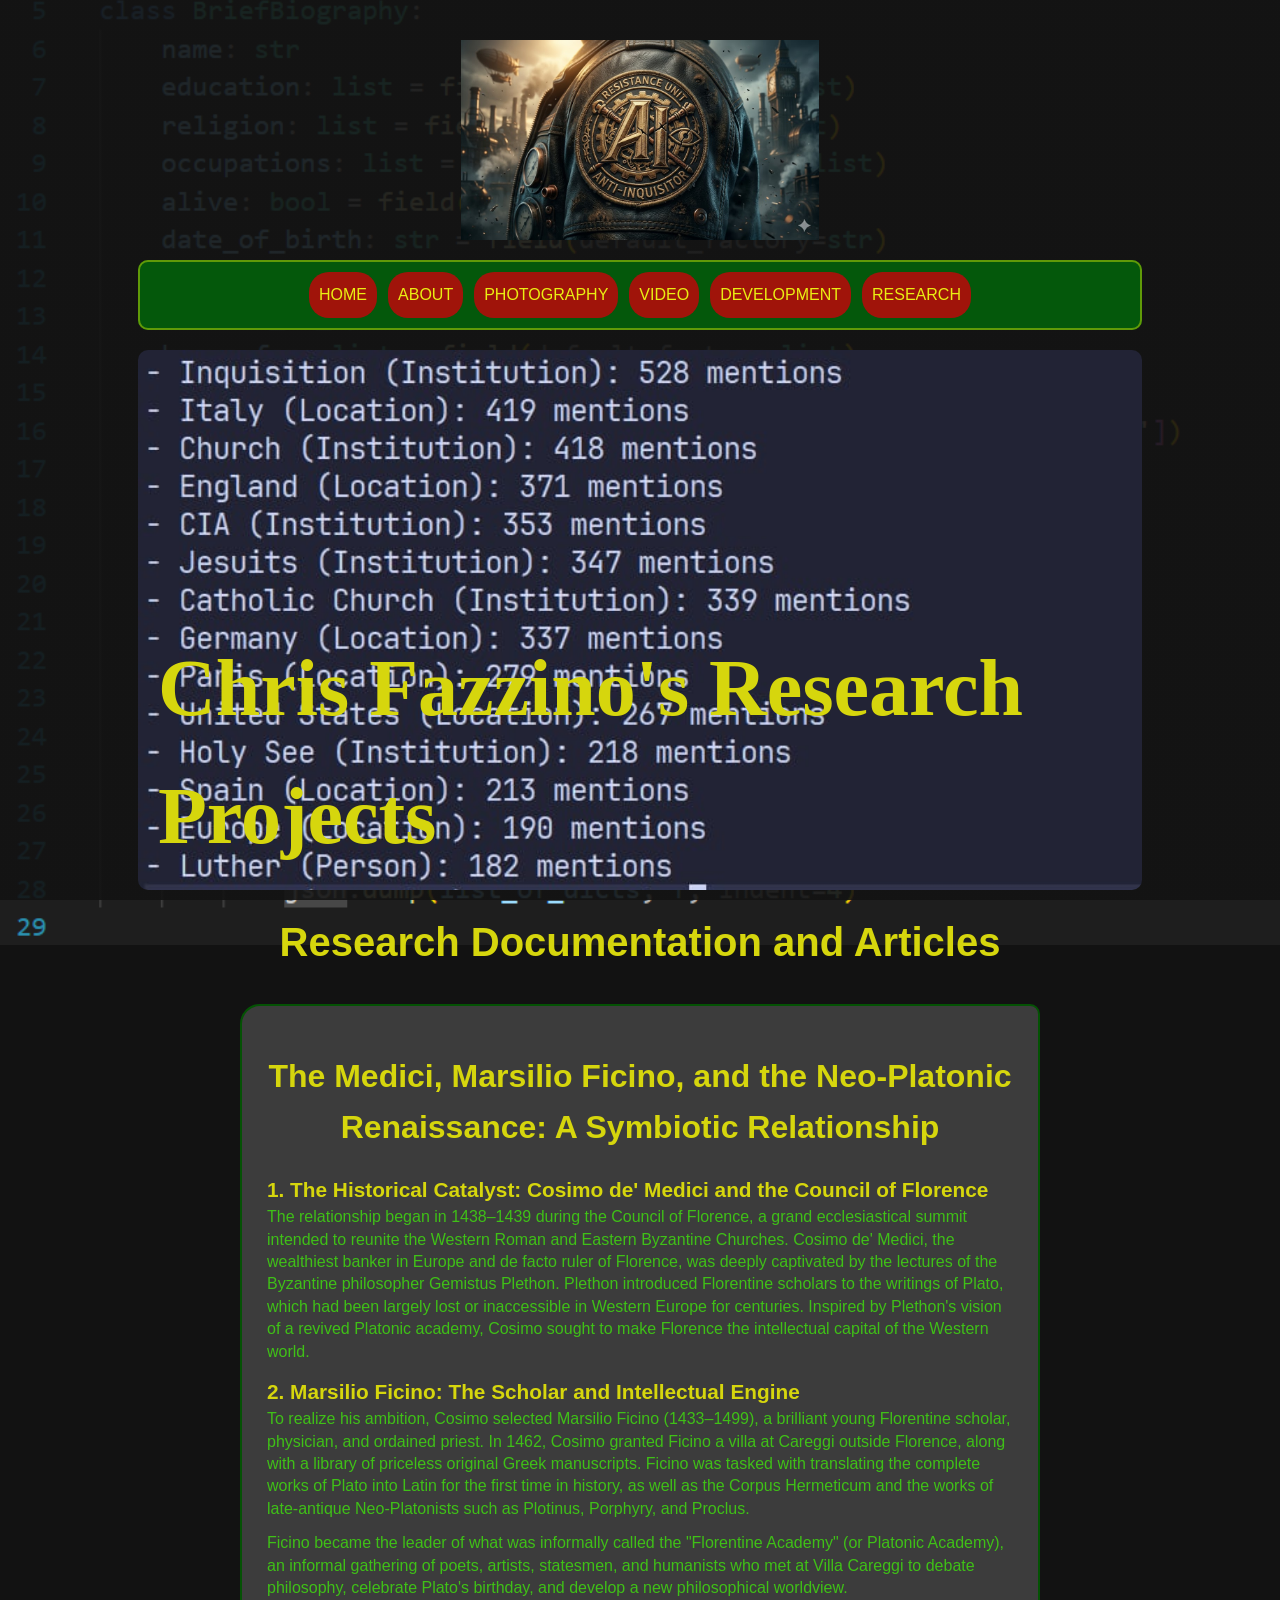
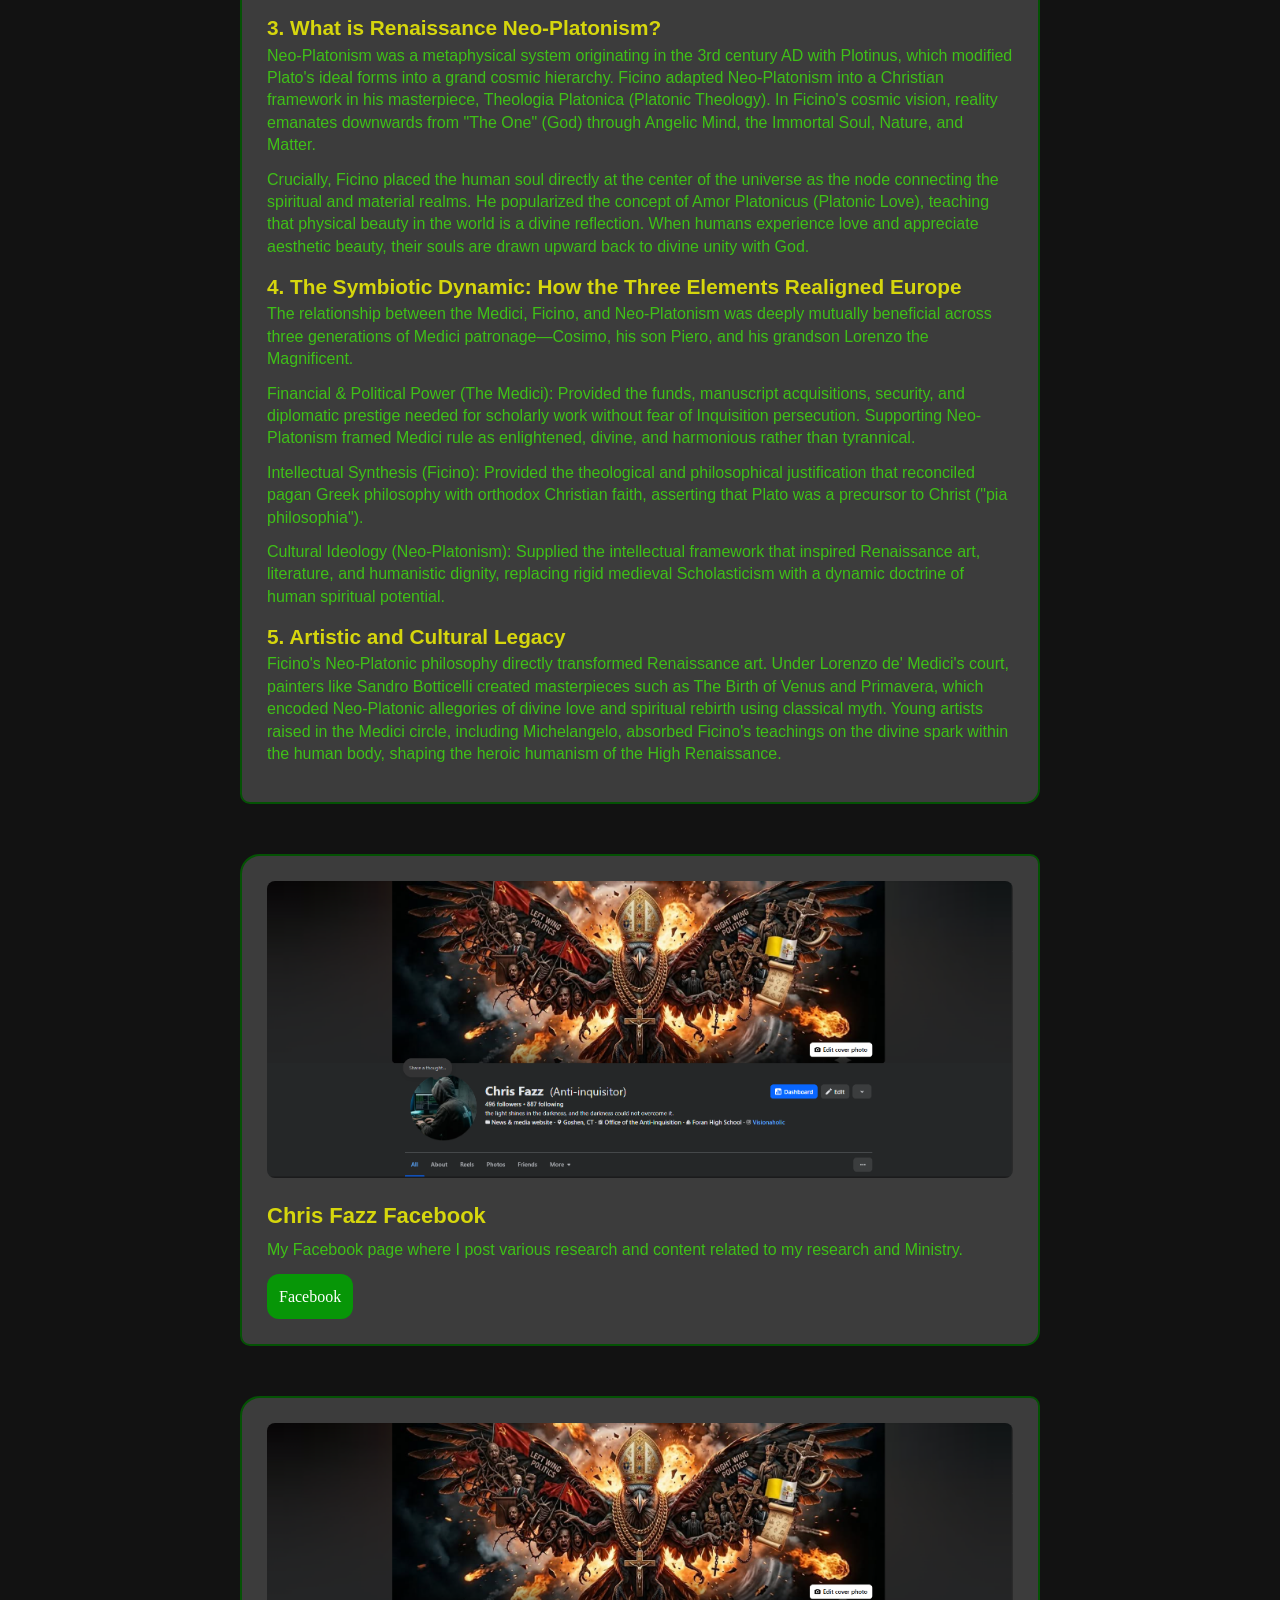
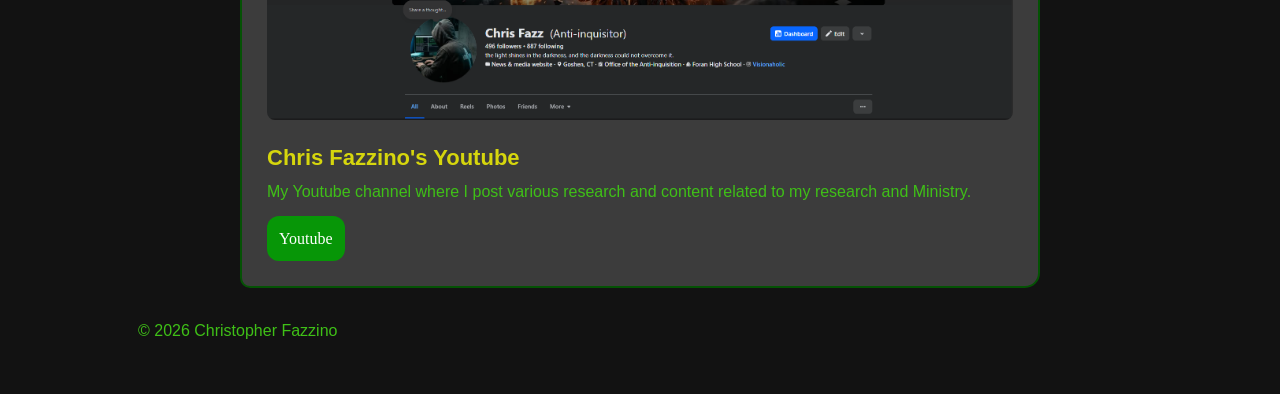
<file: research.html>
<!DOCTYPE html>
<html lang="en">

<head>
    <meta charset="UTF-8">
    <meta name="viewport" content="width=device-width, initial-scale=1.0">
    <link rel="stylesheet" href="css/styles.css">
    <title>Christopher Fazzino's Research Projects</title>
</head>

<body class="research-page">
    <!-- SITE HEADER Role: Contains site identity and primary navigation.
     This section will eventually be moved into includes/header.html and injected using JavaScript. -->
    <header id="site-header"></header>

    <main class="container">
        <a class="logo" href="index.html">
            <h1 class="hero">
                Chris Fazzino's Research Projects
            </h1>
        </a> <!-- Role: site identity / home link --> <!-- Semantic role: main content unique to this page -->
        <h2>Research Documentation and Articles</h2>
        <section class="flex-demo">

            <div class="card">
                <section>
                    <h2>
                        The Medici, Marsilio Ficino, and the Neo-Platonic Renaissance: A Symbiotic Relationship
                    </h2>
                    <h3>1. The Historical Catalyst: Cosimo de' Medici and the Council of Florence</h3>
                    <p>The relationship began in 1438–1439 during the Council of Florence, a grand ecclesiastical summit
                        intended to reunite the Western Roman and Eastern Byzantine Churches. Cosimo de' Medici, the
                        wealthiest banker in Europe and de facto ruler of Florence, was deeply captivated by the
                        lectures of the Byzantine philosopher Gemistus Plethon. Plethon introduced Florentine scholars
                        to the writings of Plato, which had been largely lost or inaccessible in Western Europe for
                        centuries. Inspired by Plethon's vision of a revived Platonic academy, Cosimo sought to make
                        Florence the intellectual capital of the Western world.</p>
                </section>

                <section>
                    <h3>2. Marsilio Ficino: The Scholar and Intellectual Engine</h3>
                    <p>To realize his ambition, Cosimo selected Marsilio Ficino (1433–1499), a brilliant young
                        Florentine scholar, physician, and ordained priest. In 1462, Cosimo granted Ficino a villa at
                        Careggi outside Florence, along with a library of priceless original Greek manuscripts. Ficino
                        was tasked with translating the complete works of Plato into Latin for the first time in
                        history, as well as the Corpus Hermeticum and the works of late-antique Neo-Platonists such as
                        Plotinus, Porphyry, and Proclus.</p>
                    <p>Ficino became the leader of what was informally called the "Florentine Academy" (or Platonic
                        Academy), an informal gathering of poets, artists, statesmen, and humanists who met at Villa
                        Careggi to debate philosophy, celebrate Plato's birthday, and develop a new philosophical
                        worldview.</p>
                </section>

                <section>
                    <h3>3. What is Renaissance Neo-Platonism?</h3>
                    <p>Neo-Platonism was a metaphysical system originating in the 3rd century AD with Plotinus, which
                        modified Plato's ideal forms into a grand cosmic hierarchy. Ficino adapted Neo-Platonism into a
                        Christian framework in his masterpiece, Theologia Platonica (Platonic Theology). In Ficino's
                        cosmic vision, reality emanates downwards from "The One" (God) through Angelic Mind, the
                        Immortal Soul, Nature, and Matter.</p>
                    <p>Crucially, Ficino placed the human soul directly at the center of the universe as the node
                        connecting the spiritual and material realms. He popularized the concept of Amor Platonicus
                        (Platonic Love), teaching that physical beauty in the world is a divine reflection. When humans
                        experience love and appreciate aesthetic beauty, their souls are drawn upward back to divine
                        unity with God.</p>
                </section>

                <section>
                    <h3>4. The Symbiotic Dynamic: How the Three Elements Realigned Europe</h3>
                    <p>The relationship between the Medici, Ficino, and Neo-Platonism was deeply mutually beneficial
                        across three generations of Medici patronage—Cosimo, his son Piero, and his grandson Lorenzo the
                        Magnificent.</p>
                    <p>Financial & Political Power (The Medici): Provided the funds, manuscript acquisitions, security,
                        and diplomatic prestige needed for scholarly work without fear of Inquisition persecution.
                        Supporting Neo-Platonism framed Medici rule as enlightened, divine, and harmonious rather than
                        tyrannical.</p>
                    <p>Intellectual Synthesis (Ficino): Provided the theological and philosophical justification that
                        reconciled pagan Greek philosophy with orthodox Christian faith, asserting that Plato was a
                        precursor to Christ ("pia philosophia").</p>
                    <p>Cultural Ideology (Neo-Platonism): Supplied the intellectual framework that inspired Renaissance
                        art, literature, and humanistic dignity, replacing rigid medieval Scholasticism with a dynamic
                        doctrine of human spiritual potential.</p>
                </section>

                <section>
                    <h3>5. Artistic and Cultural Legacy</h3>
                    <p>Ficino's Neo-Platonic philosophy directly transformed Renaissance art. Under Lorenzo de' Medici's
                        court, painters like Sandro Botticelli created masterpieces such as The Birth of Venus and
                        Primavera, which encoded Neo-Platonic allegories of divine love and spiritual rebirth using
                        classical myth. Young artists raised in the Medici circle, including Michelangelo, absorbed
                        Ficino's teachings on the divine spark within the human body, shaping the heroic humanism of the
                        High Renaissance.</p>
                </section>
            </div>
            <div class="card">
                <img src="assets/FaceBooky.png" alt="Describe the photo">
                <h4>Chris Fazz Facebook</h4>
                <p>
                    My Facebook page where I post various research and
                    content related to my research and Ministry.
                </p>
                <a href="https://www.facebook.com/michael.franco.73594/" class="button">
                    Facebook
                </a>
            </div>
            <div class="card">
                <img src="assets/FaceBooky.png" alt="Describe the photo">
                <h4>Chris Fazzino's Youtube</h4>
                <p>
                    My Youtube channel where I post various research and
                    content related to my research and Ministry.
                </p>
                <a href="https://www.youtube.com/@Anti_Inquisition" class="button">
                    Youtube
                </a>
            </div>

        </section>
    </main>

    <!-- SITE FOOTER Role: Contains secondary information (copyright, secondary links). Will also be extracted into an include later. -->
    <footer id="site-footer"></footer>
    <script src="js/includes.js"></script>
</body>

</html>
</file>
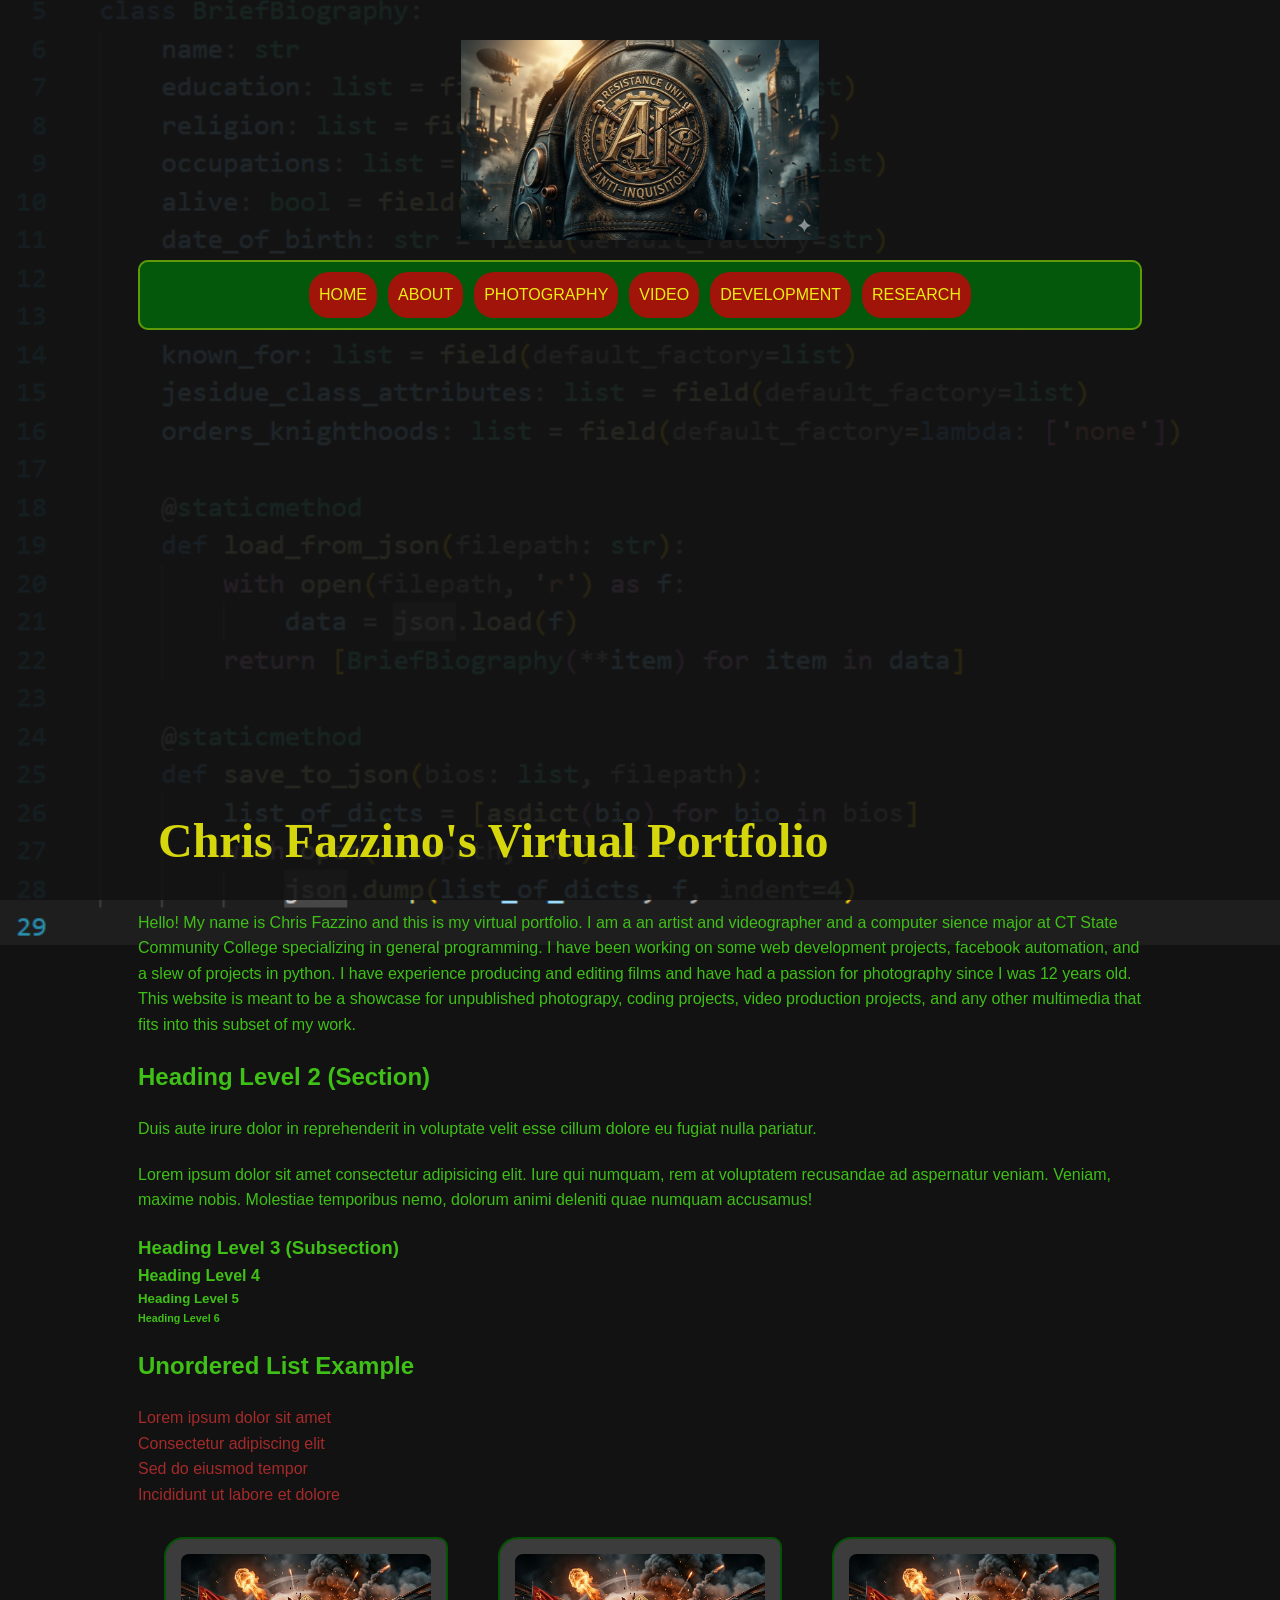
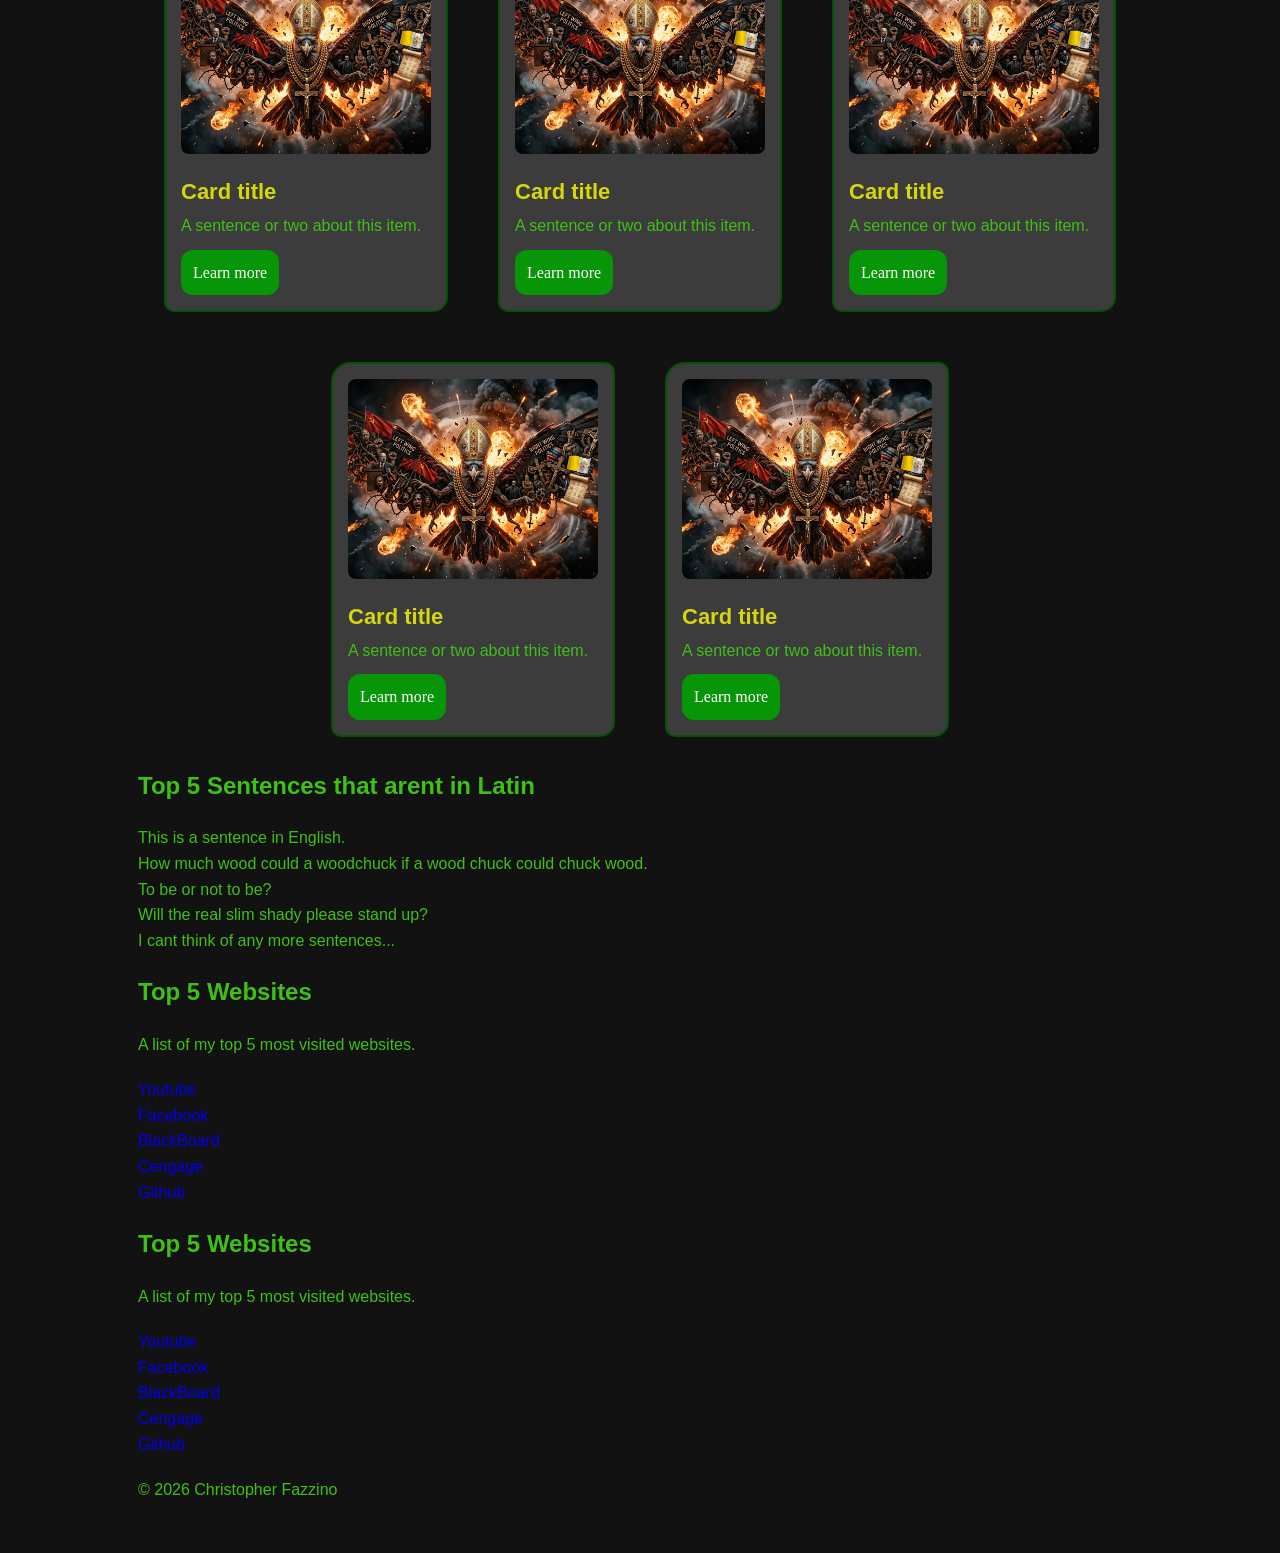
<file: template.html>
<!DOCTYPE html>
<html lang="en">

<head>
    <meta charset="UTF-8">
    <meta name="viewport" content="width=device-width, initial-scale=1.0">
    <link rel="stylesheet" href="css/styles.css">
    <title>Christopher Fazzino's Virtual Portfolio</title>
</head>

<body>
    <!-- SITE HEADER Role: Contains site identity and primary navigation.
     This section will eventually be moved into includes/header.html and injected using JavaScript. -->
    <header id="site-header" class="site-header"> <!-- Semantic role: site-wide header -->
        <div class="container"> <!-- Layout role: centers header content -->
            <nav aria-label="Main navigation"> <!-- Semantic role: primary navigation -->
                <ul class="nav-list"> <!-- Semantic role: list of navigation links -->
                    <li>
                        <a href="index.html">Home</a>
                    </li> <!-- Navigation item -->
                    <li>
                        <a href="about.html">About</a>
                    </li> <!-- Navigation item -->
                    <li>
                        <a href="contact.html">Contact</a>
                    </li> <!-- Navigation item -->
                </ul>
            </nav>
        </div>
    </header>

    <main class="container">
        <a class="logo" href="template.html">
            <h1 class="hero">
                Chris Fazzino's Virtual Portfolio
            </h1>
        </a> <!-- Role: site identity / home link --> <!-- Semantic role: main content unique to this page -->
        <p>
            Hello! My name is Chris Fazzino and this is my virtual portfolio.
            I am a an artist and videographer and a computer sience major at CT State
            Community College specializing in general programming. I have been working
            on some web development projects, facebook automation, and a slew of projects in python.
            I have experience producing and editing films and have had a passion for photography since I was
            12 years old. This website is meant to be a showcase for unpublished photograpy,
            coding projects, video production projects, and any other multimedia that fits
            into this subset of my work.
        </p> <!-- Body paragraph -->
        <!-- Supporting paragraph -->
        <h2>Heading Level 2 (Section)</h2>
        <p>
            Duis aute irure dolor in reprehenderit in voluptate velit esse cillum dolore eu fugiat nulla pariatur.
        </p>
        <!-- Major content section -->
        <p>Lorem ipsum dolor sit amet consectetur adipisicing elit. Iure qui numquam, rem at voluptatem recusandae
            ad aspernatur veniam. Veniam, maxime nobis. Molestiae temporibus nemo, dolorum animi deleniti quae numquam
            accusamus!
        </p>
        <h3>Heading Level 3 (Subsection)</h3> <!-- Subsection -->
        <h4>Heading Level 4</h4> <!-- Deeper subdivision -->
        <h5>Heading Level 5</h5> <!-- Minor heading -->
        <h6>Heading Level 6</h6> <!-- Smallest heading -->

        <h2>Unordered List Example</h2>
        <ul>
            <li>Lorem ipsum dolor sit amet</li>
            <li>Consectetur adipiscing elit</li>
            <li>Sed do eiusmod tempor</li>
            <li>Incididunt ut labore et dolore</li>
        </ul>

        <section class="flex-demo">

            <div class="card">
                <img src="assets/Gemini_Generated_Image_.png" alt="Describe the photo">
                <h4>Card title</h4>
                <p>A sentence or two about this item.</p>
                <a href="about.html" class="button">Learn more</a>
            </div>
            <div class="card">
                <img src="assets/Gemini_Generated_Image_.png" alt="Describe the photo">
                <h4>Card title</h4>
                <p>A sentence or two about this item.</p>
                <a href="about.html" class="button">Learn more</a>
            </div>
            <div class="card">
                <img src="assets/Gemini_Generated_Image_.png" alt="Describe the photo">
                <h4>Card title</h4>
                <p>A sentence or two about this item.</p>
                <a href="about.html" class="button">Learn more</a>
            </div>
            <div class="card">
                <img src="assets/Gemini_Generated_Image_.png" alt="Describe the photo">
                <h4>Card title</h4>
                <p>A sentence or two about this item.</p>
                <a href="about.html" class="button">Learn more</a>
            </div>
            <div class="card">
                <img src="assets/Gemini_Generated_Image_.png" alt="Describe the photo">
                <h4>Card title</h4>
                <p>A sentence or two about this item.</p>
                <a href="about.html" class="button">Learn more</a>
            </div>
            <!-- copy the card div 3 to 5 more times -->
        </section>


        <h2>Top 5 Sentences that arent in Latin</h2>
        <ol>
            <li>This is a sentence in English.</li>
            <li>How much wood could a woodchuck if a wood chuck could chuck wood.</li>
            <li>To be or not to be?</li>
            <li>Will the real slim shady please stand up?</li>
            <li>I cant think of any more sentences...</li>
        </ol>
        <h2>Top 5 Websites</h2>
        <ol class="fav-websites">
            <p>
                A list of my top 5 most visited websites.
            </p>
            <li>
                <a target="_blank" href="https://www.youtube.com/">
                    Youtube
                </a>
            </li>
            <li>
                <a target="_blank" href="https://www.facebook.com/">
                    Facebook
                </a>
            </li>
            <li>
                <a target="_blank" href="https://ctccs.blackboard.com/">
                    BlackBoard
                </a>
            </li>
            <li>
                <a target="_blank" href="https://ctccs.blackboard.com/">
                    Cengage
                </a>
            </li>
            <li>
                <a target="_blank" href="https://github.com/Cfazz817">
                    Github
                </a>
            </li>
        </ol>

        <h2 class="fav-websites2">
            Top 5 Websites
        </h2>
        <ol class="fav-websites2">
            <p>
                A list of my top 5 most visited websites.
            </p>
            <li class="fav-websites2">
                <a target="_blank" href="https://www.youtube.com/">
                    Youtube
                </a>
            <li>
                <a target="_blank" href="https://www.facebook.com/">
                    Facebook
                </a>
            </li>
            <li>
                <a target="_blank" href="https://ctccs.blackboard.com/">
                    BlackBoard
                </a>
            </li>
            <li>
                <a target="_blank" href="https://ctccs.blackboard.com/">
                    Cengage
                </a>
            </li>
            <li>
                <a target="_blank" href="https://github.com/Cfazz817">
                    Github
                </a>
            </li>
        </ol>
    </main>

    <!-- SITE FOOTER Role: Contains secondary information (copyright, secondary links). Will also be extracted into an include later. -->
    <footer id="site-footer" class="site-footer"> <!-- Semantic role: site-wide footer -->
        <div class="container">
            <p>&copy; 2026 Christopher Fazzino</p>
        </div>
    </footer>
    <script src="js/includes.js"></script>
</body>


</html>
</file>
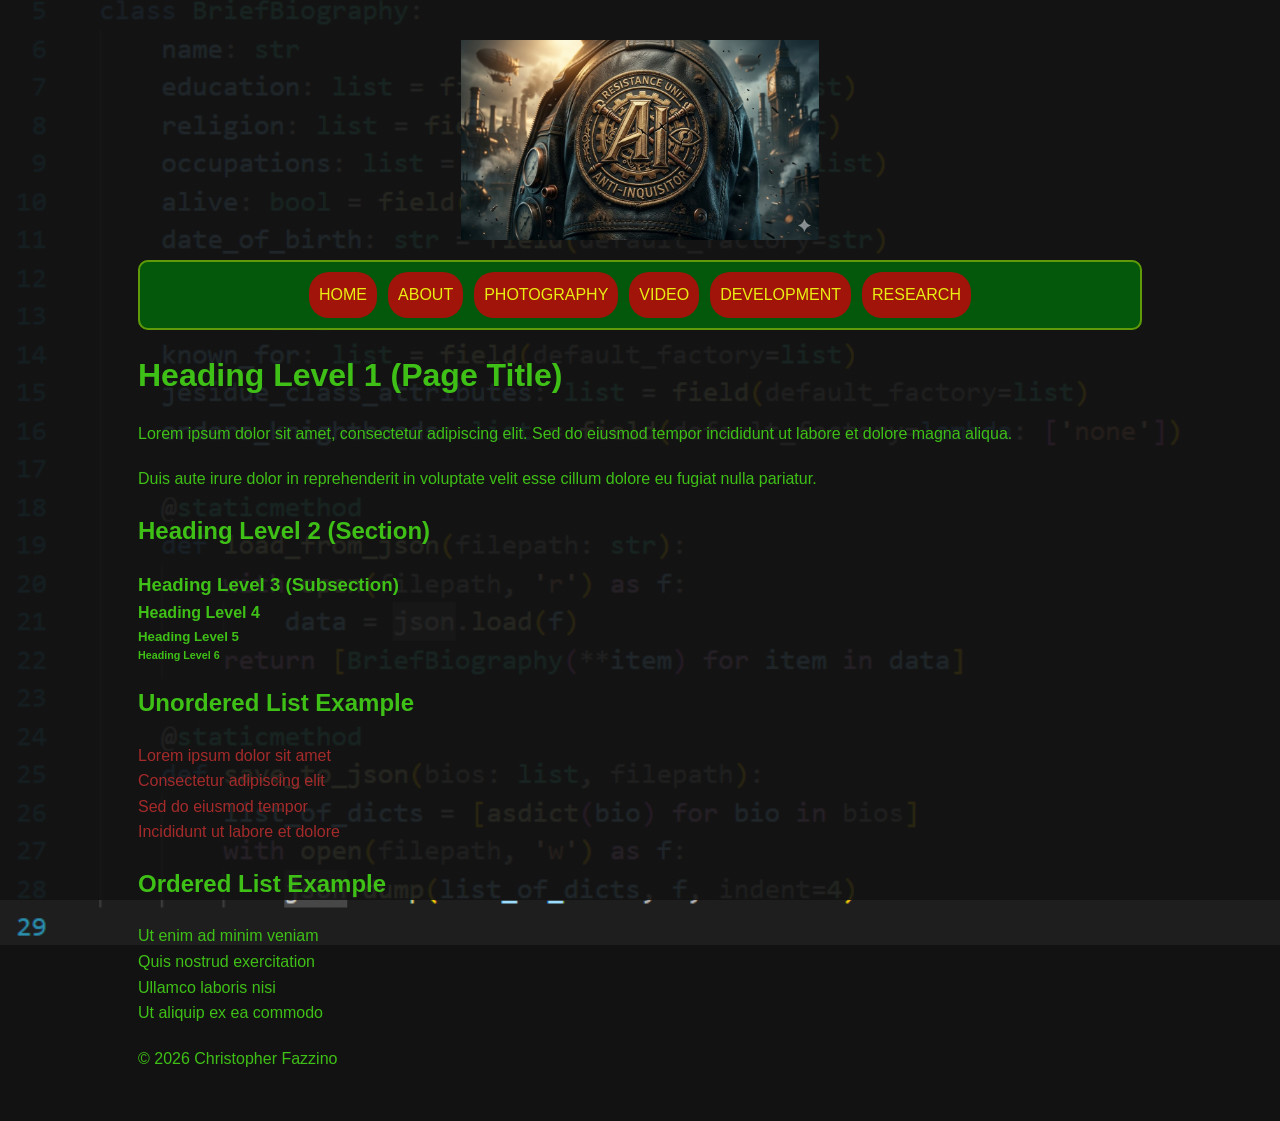
<file: template2.html>
<!doctype html> <!-- Declares this document as HTML5 so browsers render it in standards mode -->
<html lang="en"> <!-- Root element of the page; lang="en" tells browsers and screen readers the language -->

<head> <!-- Metadata container: information ABOUT the page, not content shown on the page -->
    <meta charset="utf-8" /> <!-- Character encoding for readable text -->
    <meta name="viewport" content="width=device-width, initial-scale=1" /> <!-- Enables responsive layout -->
    <title>Client Side Web Development</title> <!-- Page title shown in browser tab and search results -->
    <link rel="stylesheet" href="css/styles.css" /> <!-- Global stylesheet for site-wide styling -->
    <script src="js/includes.js" defer></script> <!-- Deferred JS for future header/footer injection -->
</head>

<body>
    <!-- SITE HEADER Role: Contains site identity and primary navigation.
     This section will eventually be moved into includes/header.html and injected using JavaScript. -->
    <header id="site-header" class="site-header"> <!-- Semantic role: site-wide header -->
        <div class="container"> <!-- Layout role: centers header content -->
            <a class="logo" href="index.html">My Site</a> <!-- Role: site identity / home link -->
            <nav aria-label="Main navigation"> <!-- Semantic role: primary navigation -->
                <ul class="nav"> <!-- Semantic role: list of navigation links -->
                    <li><a href="index.html">Home</a></li> <!-- Navigation item -->
                    <li><a href="about.html">About</a></li> <!-- Navigation item -->
                    <li><a href="contact.html">Contact</a></li> <!-- Navigation item -->
                </ul>
            </nav>
        </div>
    </header>

    <main class="container"> <!-- Semantic role: main content unique to this page -->
        <h1>Heading Level 1 (Page Title)</h1> <!-- Primary page heading -->
        <p>Lorem ipsum dolor sit amet, consectetur adipiscing elit. Sed do eiusmod tempor incididunt ut labore et
            dolore magna aliqua.</p> <!-- Body paragraph -->
        <p>Duis aute irure dolor in reprehenderit in voluptate velit esse cillum dolore eu fugiat nulla pariatur.</p>
        <!-- Supporting paragraph -->
        <h2>Heading Level 2 (Section)</h2> <!-- Major content section -->
        <h3>Heading Level 3 (Subsection)</h3> <!-- Subsection -->
        <h4>Heading Level 4</h4> <!-- Deeper subdivision -->
        <h5>Heading Level 5</h5> <!-- Minor heading -->
        <h6>Heading Level 6</h6> <!-- Smallest heading -->

        <h2>Unordered List Example</h2>
        <ul>
            <li>Lorem ipsum dolor sit amet</li>
            <li>Consectetur adipiscing elit</li>
            <li>Sed do eiusmod tempor</li>
            <li>Incididunt ut labore et dolore</li>
        </ul>

        <h2>Ordered List Example</h2>
        <ol>
            <li>Ut enim ad minim veniam</li>
            <li>Quis nostrud exercitation</li>
            <li>Ullamco laboris nisi</li>
            <li>Ut aliquip ex ea commodo</li>
        </ol>
    </main>

    <!-- SITE FOOTER Role: Contains secondary information (copyright, secondary links). Will also be extracted into an include later. -->
    <footer id="site-footer" class="site-footer"> <!-- Semantic role: site-wide footer -->
        <div class="container">
            <p>&copy; 2026 My Site</p>
        </div>
    </footer>
</body>

</html>
</file>
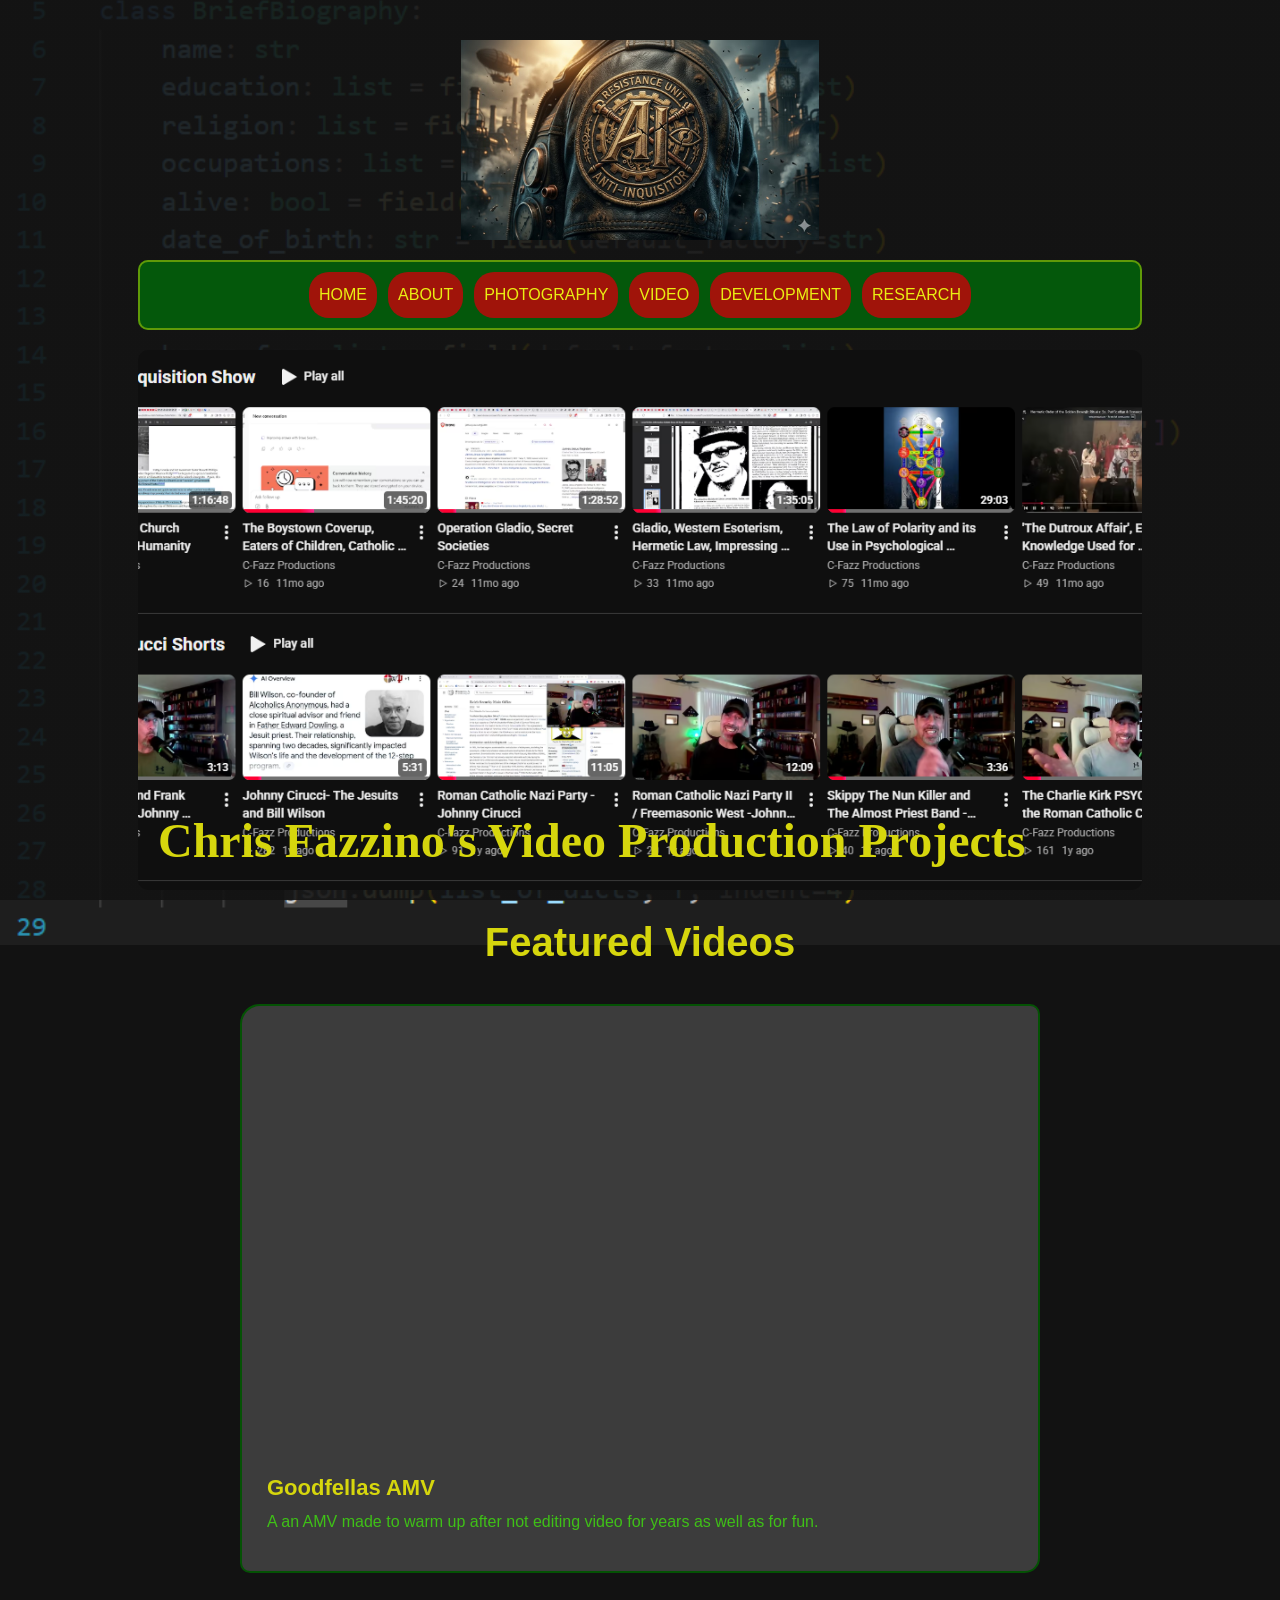
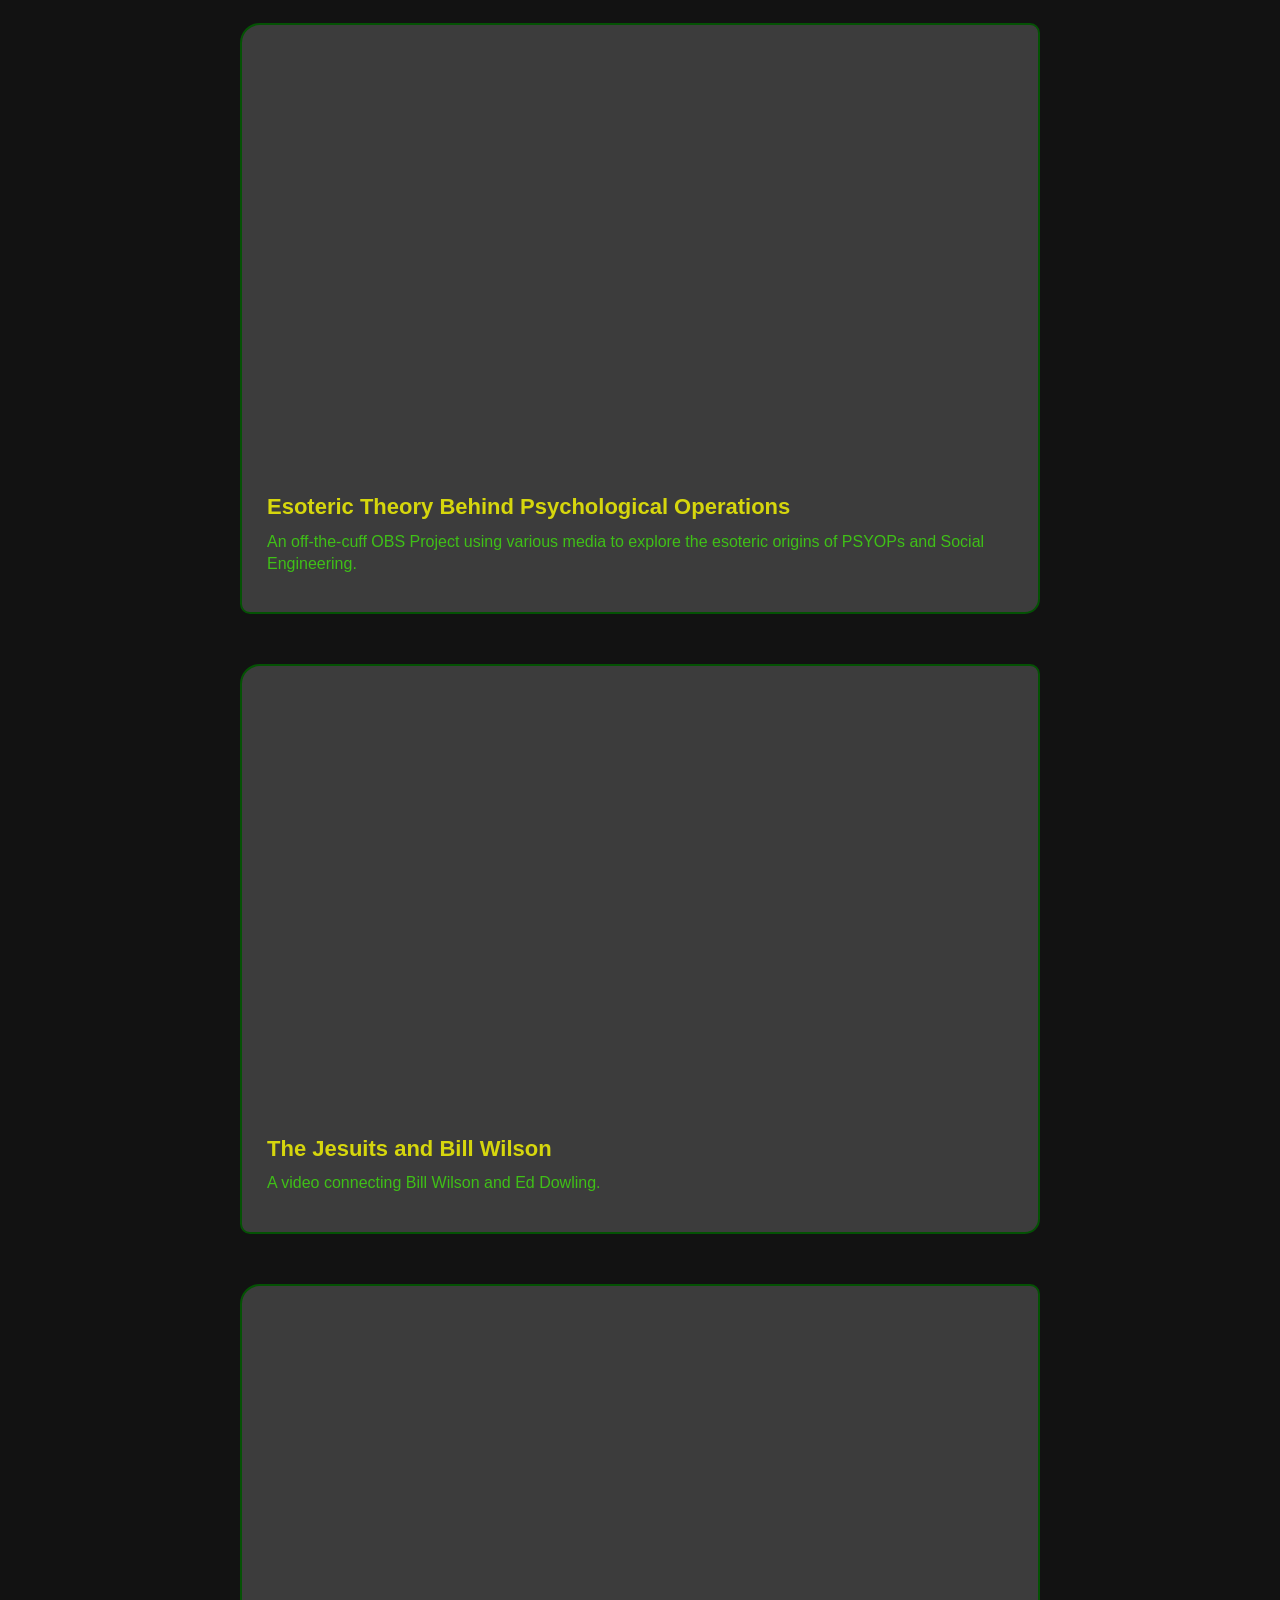
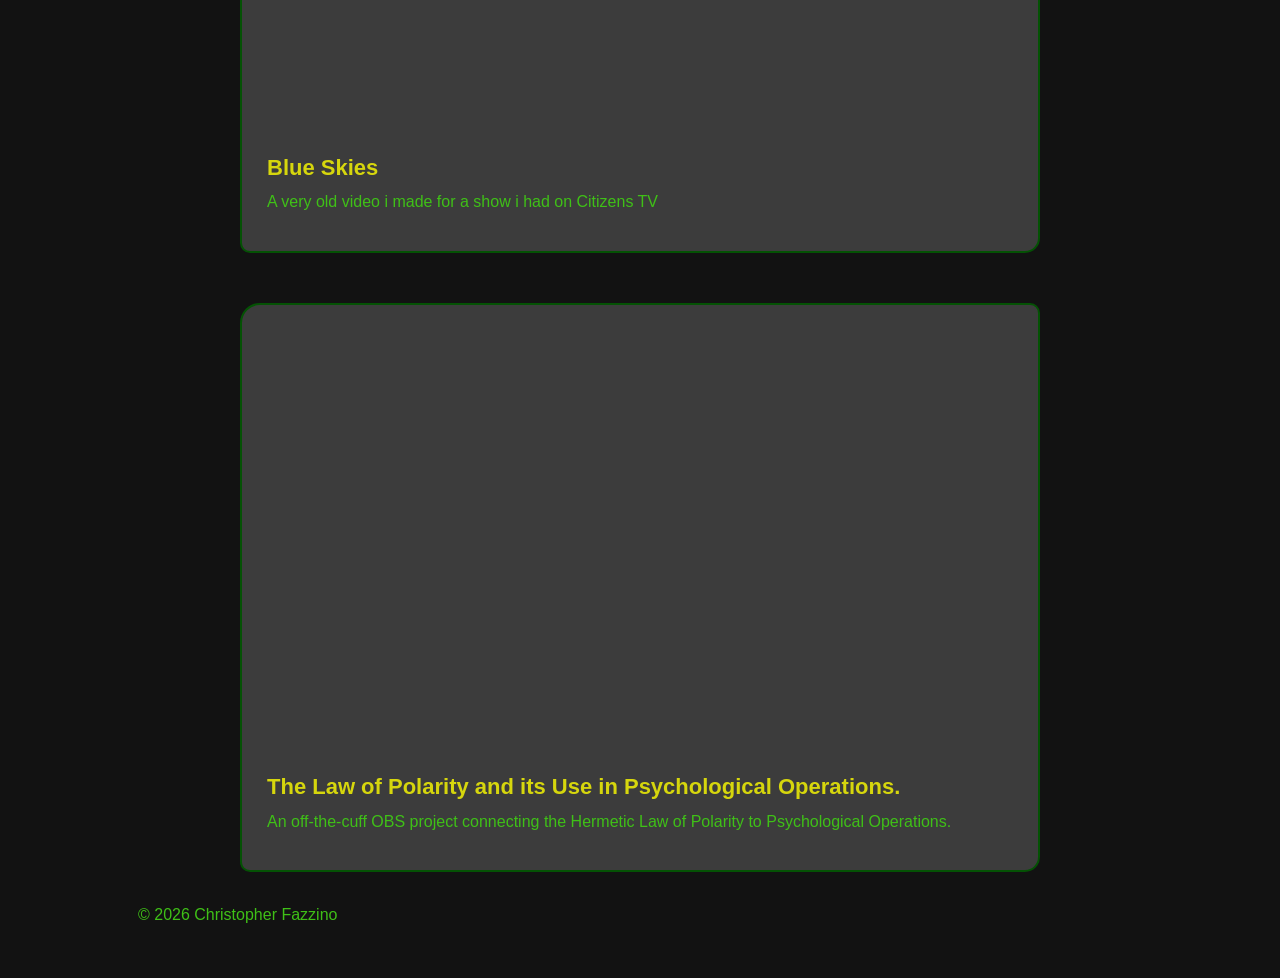
<file: video.html>
<!DOCTYPE html>
<html lang="en">

<head>
    <meta charset="UTF-8">
    <meta name="viewport" content="width=device-width, initial-scale=1.0">
    <link rel="stylesheet" href="css/styles.css">
    <title>Christopher Fazzino's Video Production Projects</title>
</head>

<body class="video-page">
    <!-- SITE HEADER Role: Contains site identity and primary navigation.
     This section will eventually be moved into includes/header.html and injected using JavaScript. -->
    <header id="site-header"></header>

    <main class="container">
        <a class="logo" href="index.html">
            <h1 class="hero">
                Chris Fazzino's Video Production Projects
            </h1>
        </a> <!-- Role: site identity / home link --> <!-- Semantic role: main content unique to this page -->

        <h2>Featured Videos</h2>
        <section class="flex-demo">

            <!-- Video Card 1 -->
            <div class="card">
                <iframe src="https://www.youtube.com/embed/38Qy4vyYw-8?si=iXnWWKA3-Kkj_gJ1" title="YouTube video player"
                    frameborder="0"
                    allow="accelerometer; autoplay; clipboard-write; encrypted-media; gyroscope; picture-in-picture; web-share"
                    referrerpolicy="strict-origin-when-cross-origin" allowfullscreen></iframe>
                <h4>Goodfellas AMV</h4>
                <p>
                    A an AMV made to warm up after not editing video for years
                    as well as for fun.
                </p>
            </div>

            <!-- Video Card 2 -->
            <div class="card">
                <iframe width="560" height="315" src="https://www.youtube.com/embed/nN1MpkmptEk?si=VlRtgJO5Fnao31sj"
                    title="YouTube video player" frameborder="0"
                    allow="accelerometer; autoplay; clipboard-write; encrypted-media; gyroscope; picture-in-picture; web-share"
                    referrerpolicy="strict-origin-when-cross-origin" allowfullscreen></iframe>
                <h4>Esoteric Theory Behind Psychological Operations</h4>
                <p>
                    An off-the-cuff OBS Project using various media to explore the
                    esoteric origins of PSYOPs and Social Engineering.
                </p>
            </div>

            <!-- Video Card 3 -->
            <div class="card">
                <iframe src="https://www.youtube.com/embed/ji-aiGk5xiY?si=v0FsOAfTE9EelR3d" title="YouTube video player"
                    frameborder="0"
                    allow="accelerometer; autoplay; clipboard-write; encrypted-media; gyroscope; picture-in-picture; web-share"
                    referrerpolicy="strict-origin-when-cross-origin" allowfullscreen></iframe>
                <h4>The Jesuits and Bill Wilson</h4>
                <p>A video connecting Bill Wilson and Ed Dowling.</p>
            </div>

            <!-- Video Card 4 -->
            <div class="card">
                <iframe src="https://www.youtube.com/embed/Sq-d78uC17c?si=Ws-iUny50JxQ2Pjy" title="YouTube video player"
                    frameborder="0"
                    allow="accelerometer; autoplay; clipboard-write; encrypted-media; gyroscope; picture-in-picture; web-share"
                    referrerpolicy="strict-origin-when-cross-origin" allowfullscreen></iframe>
                <h4>Blue Skies</h4>
                <p>A very old video i made for a show i had on Citizens TV</p>
            </div>

            <!-- Video Card 5 -->
            <div class="card">
                <iframe src="https://www.youtube.com/embed/FSTG8ZJsNW4?si=NPDEuAC07fk5kPvO" title="YouTube video player"
                    frameborder="0"
                    allow="accelerometer; autoplay; clipboard-write; encrypted-media; gyroscope; picture-in-picture; web-share"
                    referrerpolicy="strict-origin-when-cross-origin" allowfullscreen></iframe>
                <h4>The Law of Polarity and its Use in Psychological Operations.</h4>
                <p>An off-the-cuff OBS project connecting the Hermetic Law of Polarity to Psychological Operations.</p>
            </div>

        </section>
    </main>

    <!-- SITE FOOTER Role: Contains secondary information (copyright, secondary links). Will also be extracted into an include later. -->
    <footer id="site-footer"></footer>
    <script src="js/includes.js"></script>
</body>

</html>
</file>
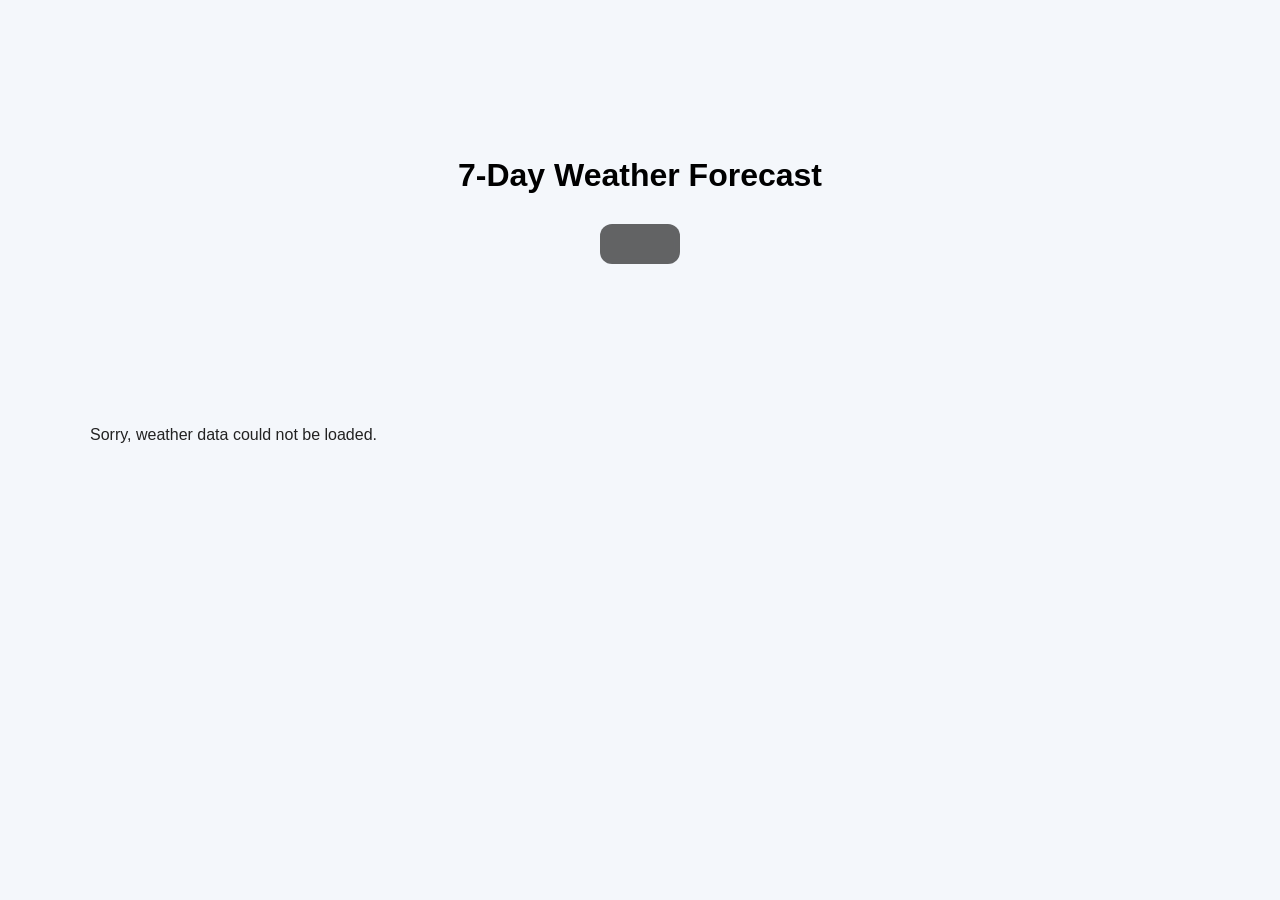
<file: weather.html>
<!DOCTYPE html>
<html lang="en">

<head>
    <meta charset="UTF-8">
    <meta name="viewport" content="width=device-width, initial-scale=1.0">
    <!-- This line is what connects your CSS file to make it look good -->
    <link rel="stylesheet" href="css/weather.css">
    <title>Weather App</title>
</head>

<body>
    <header id="hero" class="hero">
        <h1>7-Day Weather Forecast</h1>
        <div id="current-conditions"></div>
    </header>

    <section id="weather-container"></section>

    <script src="js/weather.js"></script>
</body>

</html>
</file>
<file: css/styles.css>
:root {
    --bg-main: #121212;
    --bg-secondary: #1e1e1e;
    --title-back: rgb(112, 9, 9);
    --back-two: rgb(86, 7, 7);
    --text-main: #3fc017;
    --text-muted: #2f7d05;
    --back-time: rgb(4, 88, 11);
    --accent: rgb(214, 214, 13);
    --font-stack: 'Segoe UI', Tahoma, Geneva, Verdana, sans-serif;
}

* {
    box-sizing: border-box;
    border: 0px solid red;
    list-style: none;
    margin: 0;
    padding: 0;
}

header,
nav,
main,
section,
footer,
ul,
li,
h1,
h2,
p,
div {
    border: 0px solid red;
}

h1,
h2,
p,
ul,
ol {
    margin-top: 20px;
    margin-bottom: 20px;
}

body {
    background-color: var(--bg-main);
    color: var(--text-main);
    font-family: var(--font-stack);
    line-height: 1.6;
    padding: 20px 10px 10px 10px;
    margin: 20px auto;
    max-width: 80%;
    /* The master width controller for your site */
    background-image: linear-gradient(rgba(18, 18, 18, 0.9), rgba(18, 18, 18, 0.9)), url('/assets/jc1.png');
    background-size: cover;
    background-position: center;
    background-repeat: no-repeat;
    background-attachment: fixed;
}

.container {
    width: 100%;
    margin: 0 auto;
    text-align: left;

}

a {
    text-decoration: none;
}


header img.logo {
    display: block;
    margin: 0 auto;
    max-height: 200px;
}

.logo {
    max-height: 200px;
}


h1.hero {
    font-family: 'Times New Roman', Times, serif;
    font-size: 41px;

}

.photography-page h2,
.development-page h2,
.research-page h2,
.video-page h2 {
    font-size: 2.5rem;
    text-align: center;
    color: var(--accent);
}

p {
    color: var(--text-main);
    text-align: left;
}

ul {
    color: brown;
}

nav {
    background-color: var(--back-time);
    font-size: .50em;
    border-radius: 10px;
    width: 100%;
    /* Replaced max-width: 90; */
    margin: 0 auto;
}


ul.nav-list {
    display: flex;
    justify-content: center;
    list-style-type: none;
    gap: 1px;
    padding: 0%;
    border: 2px solid rgb(96, 154, 8);
    border-radius: 10px;

}

ul.nav-list li {
    position: relative;
    font-size: 1.0rem;
    background-color: rgb(160, 20, 10);
    margin: 10px 5px;
    border-radius: 20px;
    padding: 10px 10px;

}

ul.navlist li a:hover {
    background-color: var(--accent);
}


header div .nav-list li a {
    text-transform: uppercase;
    color: rgb(234, 238, 19);
}

header div a h1 .hero {
    color: red;
}

.test-box {
    border: 2px solid #333;
    padding: 20px;
    margin: 40px;
}

h1.hero {
    color: var(--accent);
    font-size: 3.0rem;
    text-align: left;
    border-style: double;
    border-color: purple;
    margin: 20px 0;
    /* Changed from 20px auto to align flush left/right */
    padding-bottom: 10px;
    padding-left: 20px;
    border-radius: 10px;
    display: flex;
    align-items: flex-end;
    background-size: cover;
    background-position: center;
    background-repeat: no-repeat;
    background-attachment: local;
    min-height: 60vh;
    /* Increased from 400px to 60% of the screen height */
    width: 100%;
    /* Changed from max-width: 90% to span the full container */
}

/* Hide the checkbox itself */
.hamburger input {
    display: none;
}


.hamburger {
    display: none;
    flex-direction: column;
    justify-content: space-between;
    width: 30px;
    height: 22px;
    cursor: pointer;
    margin-right: 25px;
}


.hamburger span {
    display: block;
    width: 30px;
    height: 3px;
    background-color: white;
    border-radius: 3px;
    transition: transform 0.3s ease, opacity 0.3s ease;
}

#nav-toggle {
    display: none;
}


/* Animate hamburger lines when menu is open */
#nav-toggle:checked+.hamburger span:nth-child(1) {
    transform: translateY(9.5px) rotate(45deg);
}

#nav-toggle:checked+.hamburger span:nth-child(2) {
    opacity: 0;
}

#nav-toggle:checked+.hamburger span:nth-child(3) {
    transform: translateY(-9.5px) rotate(-45deg);
}


/* ============================================
   MEDIA QUERY — MOBILE (max-width: 768px)
   ============================================ */


@media (max-width: 825px) {


    .hamburger {
        display: flex;
        position: absolute;
    }

    .header-container {
        flex-direction: row;
        align-items: center;
        padding-bottom: 10px;
    }

    /* Hide nav by default on mobile */
    nav {
        display: none;
    }

    /* Show nav when checkbox is checked */
    #nav-toggle:checked~nav {
        display: block;
    }

    /* Manage mobile menu appearance */
    nav {
        flex-basis: 100%;
        width: 100%;
        background-color: rgb(33, 31, 31);
    }

    h1.hero {
        min-height: 20vh;
    }

    /* Stack nav links vertically */
    ul.nav-list {
        display: flex;
        flex-direction: column;
        width: 100%;
        gap: 15px;
    }

    ul.nav-list li {
        width: 95%;
        margin: 10px auto;
    }


    /* Manage links appearance */
    ul.nav-list li a {
        color: blue;
        font-size: 1.5rem;
        font-weight: bolder;
    }

    header {
        background-color: transparent;
    }


}

.index-page h1.hero {
    background-image: url('../assets/photography/blue_ridge_2.jpg');
}

.photography-page h1.hero {
    background-image: url('../assets/Ainti-inQ.jpg');
    color: white;
}

.grid-time {
    display: grid;
    grid-template-columns: repeat(auto-fit, minmax(250px, 1fr));
    gap: 1.5rem;
    padding: 1rem 0;
}

/* The Cards */
.photography-page .card {
    border-radius: 8px;
    overflow: hidden;
    box-shadow: 0 4px 6px rgba(0, 0, 0, 0.1);
    transition: transform 0.2s ease-in-out;
}

/* Slight lift effect on hover */
.photography-page .card:hover {
    transform: translateY(-5px);
    box-shadow: 0 8px 12px rgba(0, 0, 0, 0.15);
}

/* Photography Images */
.photography-page .card img {
    display: block;
    width: 100%;
    height: 100%;
    object-fit: cover;
    aspect-ratio: 1 / 1;
}

.photography-page h2 {
    text-align: center;
    margin-bottom: 20px;
    color: var(--accent);
}

.development-page h1.hero {
    background-image: url('../assets/coajudors.jpg');
}

.photography-page h1.hero {
    background-image: url('../assets/photography/blue_ridge_2.jpg');
}

.about-page h1.hero {
    background-image: url('../assets/photography/blue_ridge_1.jpg');
    color: white;
}

.video-page h1.hero {
    background-image: url('../assets/video.png');
}

.research-page h1.hero {
    background-image: url('../assets/database_report.jpg');
    font-size: 5.0rem;
    color: var(--accent);

}


.flex-demo {
    display: flex;
    flex-wrap: wrap;
    gap: 50px;
    padding: 10px;
    align-items: center;
    justify-content: center;
    margin: 10px auto;
}



.card {

    background: rgb(60, 60, 60);
    border: 2px double rgb(4, 82, 4);
    color: var(--accent);
    flex: 0 0 250px;
    box-sizing: border-box;
    padding: 15px 15px 15px 15px;
    border-radius: 20px 10px 15px 10px;
}

.card img {
    border-radius: 8px;
    height: 200px;
    width: 250px;
    object-fit: cover;
}

.card h4 {
    margin: 12px 0 6px;
    font-size: 22px;
}

.card p {
    margin: 0 0 12px;
    line-height: 1.4;
    color: var(--text-main)
}

/* Style the button */
.button {
    display: inline-block;
    margin-top: auto;
    padding: 10px 12px;
    border-radius: 12px;
    background-color: rgb(7, 150, 7);
    color: white;
    font-family: Georgia, serif;
    text-align: center;
    text-decoration: none;
    cursor: pointer;
}

.button:hover,
.button:focus {
    background-color: darkgreen;
}

.card h4 {
    margin: 12px 0 6px;
    font-size: 22px;
}

.card p {
    margin: 0 0 12px;
    line-height: 1.4;
}

ul.navlist li a {
    color: var(--text-muted);
}

.submenu {
    position: absolute;
    top: 100%;
    left: 0;
    width: 150px;
    padding: 10px;
    background-color: rgb(160, 20, 10);
    border-radius: 10px;
    list-style-type: none;
    display: none;
    z-index: 10;
    color: var(--text-muted);
}

ul.nav-list li.has-dropdown:hover .submenu {
    display: block;
}

form {
    display: flex;
    flex-direction: column;
    align-items: center;
    gap: 10px;
    margin: 20px auto;
    padding: 20px;
    border: 5px solid #333;
    border-radius: 15px;
    max-width: 800px;
}

fieldset {
    border: 2px solid #333;
    padding: 20px;
    margin: 20px auto;
    border-radius: 15px;
    max-width: 800px;
}

label {
    display: block;
    margin-top: 15px;
    font-weight: bold;
    padding-bottom: 5px;
}

input {
    width: 90%;
    height: 25px;
    font-size: 20px;
}

textarea {
    width: 90%;
}

.phone {
    width: 100px;
}

button {
    display: block;
    margin-top: 20px;
    margin-bottom: 5px;
    padding: 10px 10px;
    width: 50%;
    background-color: #0073e6;
    color: white;
    border: none;
    cursor: pointer;
    font-size: 14px;
}

button:hover {
    background-color: #b50067;
    border-radius: 20px;
}


.development-page .flex-demo,
.research-page .flex-demo,
.video-page .flex-demo {
    flex-direction: column;
    align-items: center;
}

.development-page .card,
.research-page .card,
.video-page .card {
    display: flex;
    flex-direction: column;
    width: 100%;
    max-width: 800px;
    flex: auto;
    padding: 25px;
}

.development-page .card img,
.research-page .card img,
.video-page .card img {
    width: 100%;
    height: auto;
    max-height: 450px;
    object-fit: cover;
    object-position: top;
    margin-bottom: 20px;
    border-radius: 8px;
}


.development-page .card h4,
.research-page .card h4,
.video-page .card h4 {
    margin-top: 0;
    width: 100%;
}


.development-page .card .button,
.research-page .card .button,
.video-page .card .button {
    align-self: flex-start;
    margin-top: auto;
}

.research-page .card h3 {
    font-size: 1.3rem;
}

.research-page .card h2 {
    font-size: 2.0rem;
}

.video-page .card iframe {
    width: 100%;
    height: auto;
    aspect-ratio: 16 / 9;
    border-radius: 8px;
    margin-bottom: 20px;
    border: none;
}
</file>
<file: css/weather.css>
body {
    font-family: Arial, sans-serif;
    margin: 0;
    padding: 20px;
    background-color: #f4f7fb;
    color: #222;
}

h1 {
    text-align: center;
    margin-bottom: 30px;
    color: black;
}

#weather-container {
    display: grid;
    grid-template-columns: repeat(auto-fit, minmax(200px, 1fr));
    gap: 20px;
    max-width: 1100px;
    margin: 0 auto;
}

.card {
    background-color: white;
    border-radius: 12px;
    padding: 20px;
    box-shadow: 0 4px 12px rgba(0, 0, 0, 0.08);
    text-align: center;
}

.card img {
    width: 100%;
}

.card h2 {
    margin-top: 0;
    font-size: 1.2rem;
}

.card p {
    margin: 8px 0;
}

.hero {

    background-size: cover;
    background-position: center;
    background-repeat: no-repeat;


    min-height: 40vh;
    display: flex;
    flex-direction: column;
    align-items: center;
    justify-content: center;
    color: white;
    border-radius: 12px;
    margin-bottom: 30px;
}

#current-conditions {
    background-color: rgba(0, 0, 0, 0.6);
    padding: 20px 40px;
    border-radius: 12px;
    text-align: center;
    backdrop-filter: blur(4px);

}


.current-icon {
    width: 64px;
    height: 64px;
}
</file>
